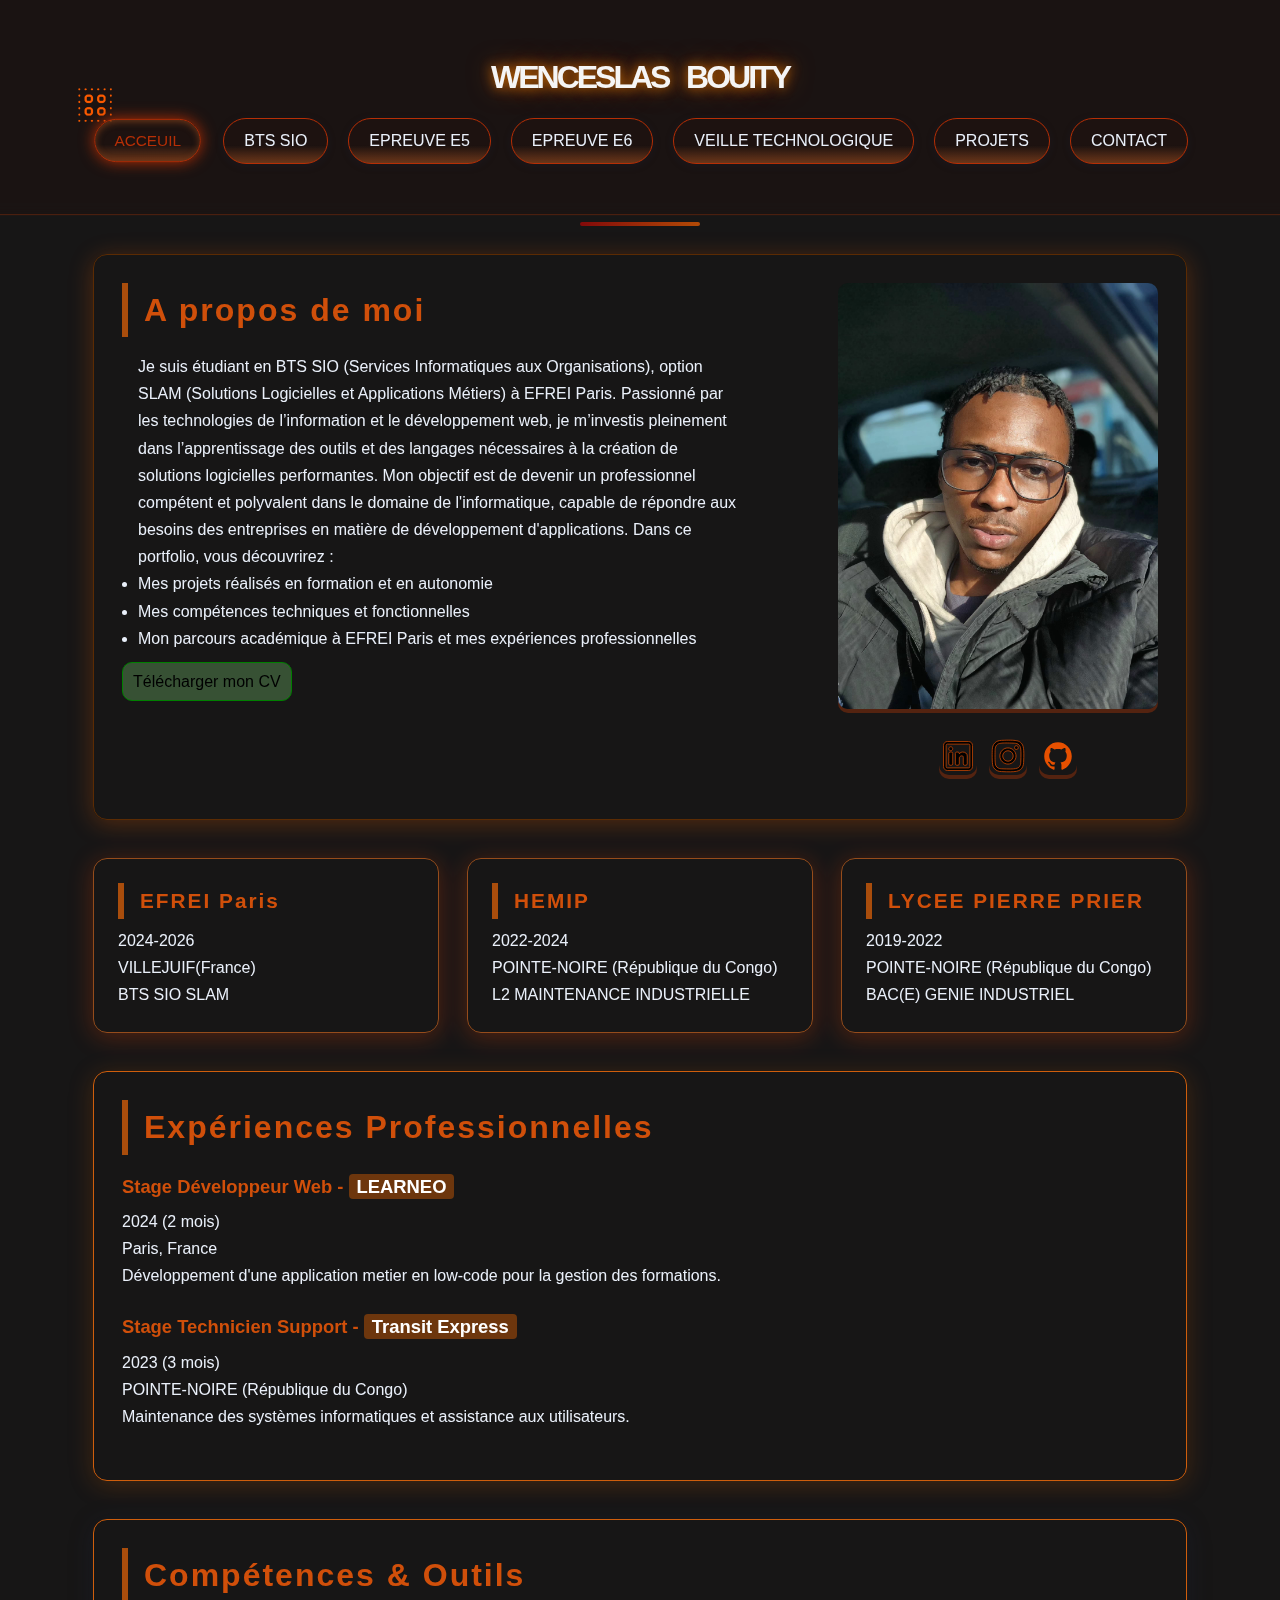
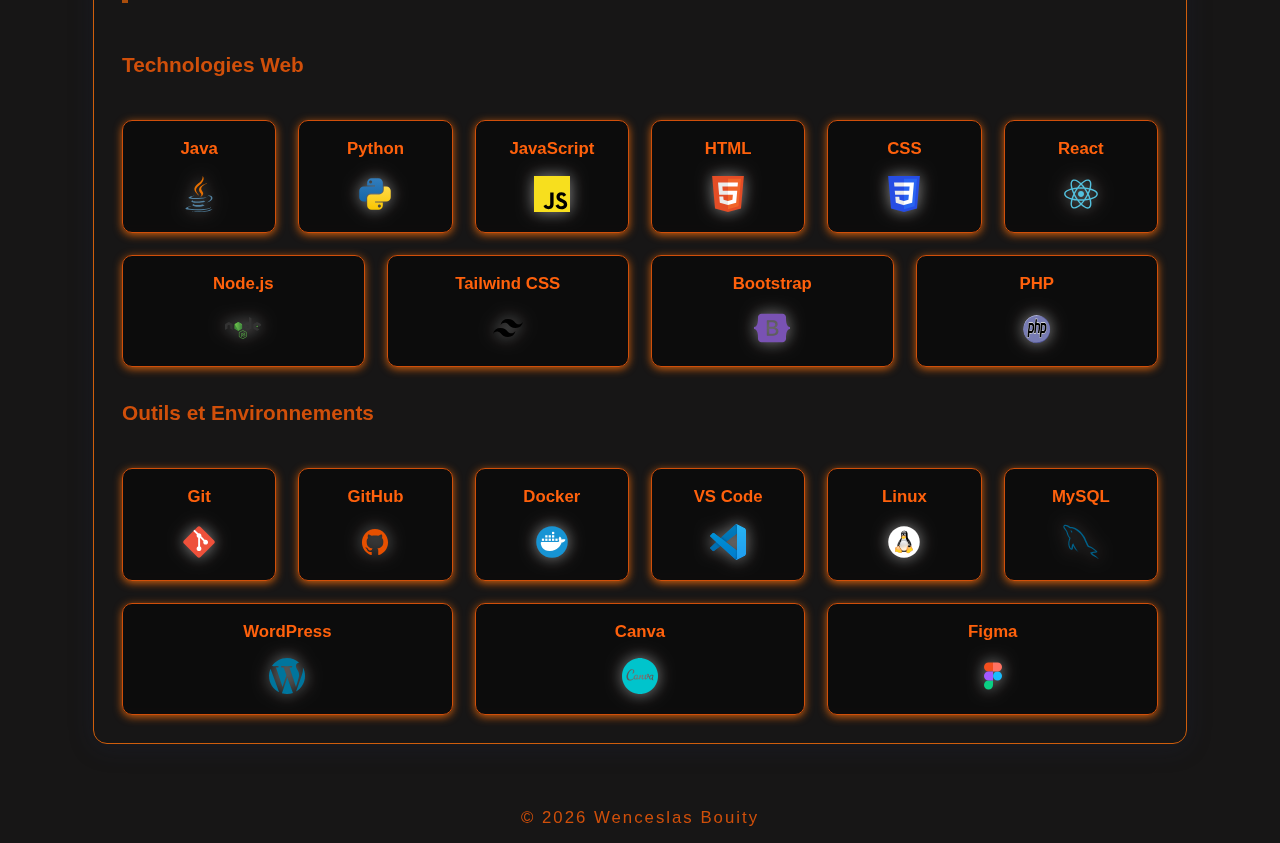
<file: index.html>
<!DOCTYPE html>
<html lang="en">

<head>
    <meta charset="UTF-8">
    <meta name="viewport" content="width=device-width, initial-scale=1.0">
    <title>ACCEUIL</title>
    <link rel="stylesheet" href="/CSS/styles.css">
    <script src="/JS/stars.js" defer></script>
    <!-- Balises SEO optimisées -->
    <meta name="description"
        content="Portfolio de Wenceslas Bouity, étudiant en BTS SIO SLAM à EFREI Paris : projets, compétences, parcours académique et expériences professionnelles en informatique et développement web.">
    <meta name="keywords"
        content="Wenceslas Bouity, Portfolio, BTS SIO, SLAM, EFREI Paris, Développement Web, Informatique, Projets, Compétences, Expériences Professionnelles, Programmation, Paris, Pointe-Noire">
    <meta name="author" content="Wenceslas Bouity">
    <link rel="canonical" href="https://votre-domaine.com/Pages/acceuil.html">
    <meta property="og:title" content="Portfolio Wenceslas Bouity - BTS SIO SLAM EFREI Paris">
    <meta property="og:description"
        content="Découvrez le parcours, les compétences et les projets de Wenceslas Bouity, étudiant en BTS SIO SLAM à EFREI Paris.">
    <meta property="og:type" content="website">
    <meta property="og:url" content="https://votre-domaine.com/Pages/acceuil.html">
    <meta property="og:image"
        content="https://votre-domaine.com/img/WhatsApp%20Image%202025-05-04%20à%2021.10.51_fc2bd08e.jpg">
    <meta name="robots" content="index, follow">
    <link rel="icon" href="/img/select-many (1).png" type="image/x-icon">
    <style>
        @media (max-width: 768px) {
            .navbar {
                display: none;
                flex-direction: column;
                position: absolute;
                top: 70px;
                right: 20px;
                background-color: #333;
                padding: 10px;
                width: 200px;
                border-radius: 8px;
                opacity: 0;
                transform: translateY(-10px);
                transition: all 0.3s ease;
                z-index: 1000;
            }

            .navbar.visible {
                display: flex;
                opacity: 1;
                transform: translateY(0);
            }

            .hamburger {
                display: block;
                font-size: 28px;
                background: none;
                border: none;
                color: white;
                cursor: pointer;
                position: absolute;
                top: 40px;
                right: 20px;
                z-index: 1001;
            }
        }

        @media (min-width: 769px) {
            .hamburger {
                display: none;
            }

            .navbar {
                display: flex !important;
                position: static;
                opacity: 1 !important;
                transform: none !important;
            }
        }
    </style>
</head>

<body>
    <canvas id="stars-canvas" style="position:fixed;top:0;left:0;width:100vw;height:100vh;z-index:-1;"></canvas>
    <header class="header">
        <div style="position:absolute; display: flex; align-items: center; width: 100%;">
            <a href="index.html"><img src="/img/select-many (1).png" alt="Logo de mon site"
                    style="width: 50px; height: 50px; margin-right: 10px; padding: 0; margin-top: 30px; margin-left: 20px;"></a>
            <button class="hamburger" id="hamburger-btn">&#9776;</button>
        </div>
        <div>
            <h1 class="header-title">WENCESLAS &nbsp; BOUITY</h1>
        </div>

        <nav class="navbar" id="navbar">
            <a href="#" id="active">ACCEUIL</a>
            <a href="/Pages/bts_sio.html">BTS SIO</a>
            <a href="/Pages/epreuveE5.html">EPREUVE E5</a>
            <a href="/Pages/epreuveE6.html">EPREUVE E6</a>
            <a href="/Pages/veille_technologique.html">VEILLE TECHNOLOGIQUE</a>
            <a href="/Pages/Projets.html">PROJETS</a>
            <a href="/Pages/contact.html">CONTACT</a>
        </nav>
    </header>
    <div class="hero">
        <main>
            <div class="A_propos_de_moi">
                <div class="links_social_media">
                    <div class="A_propos_de_moi_img">
                        <img src="/img/WhatsApp Image 2025-05-04 à 21.10.51_fc2bd08e.jpg" alt="">
                    </div>
                    <div class="links_social_media_icons">
                        <a href="https://www.linkedin.com/in/wenceslas-jude-bouity-905430331/" target="_blank"><img
                                src="/svg/linkedin-svgrepo-com.svg" alt=""></a>
                        <a href="https://www.instagram.com/mr_wenss/" target="_blank"><img src="/svg/instagram-167-svgrepo-com (2).svg"
                                alt=""></a>
                        <a href="https://github.com/Wens10" target="_blank"><img src="/svg/github-142-svgrepo-com (1).svg"
                                alt=""></a>
                    </div>

                </div>
                <h2>A propos de moi</h2>
                <div class="A_propos_de_moi_content">

                    <div style="padding-left: 16px;">
                        <p>Je suis étudiant en BTS SIO (Services Informatiques aux Organisations), option
                            <span>SLAM</span>
                            (Solutions Logicielles et Applications Métiers) à EFREI Paris. Passionné par les
                            technologies de l’information et le développement web, je m’investis pleinement dans
                            l’apprentissage des outils et des langages nécessaires à la création de solutions
                            logicielles performantes.

                            Mon objectif est de devenir un professionnel compétent et polyvalent dans le domaine de
                            l'informatique, capable de répondre aux besoins des entreprises en matière de développement
                            d'applications.

                            Dans ce portfolio, vous découvrirez :
                        <ul>
                            <li>Mes projets réalisés en formation et en autonomie</li>
                            <li>Mes compétences techniques et fonctionnelles</li>
                            <li>Mon parcours académique à EFREI Paris et mes expériences professionnelles</li>
                        </ul>
                        </p>
                    </div>

                </div>

                <a href="/CV PDF/CV_Wenceslas_BOUITY_Dev_full_stack.pdf"
                    style="display: inline-block; margin-top: 10px; text-decoration: none; border: 1px solid green; padding: 5px 10px; border-radius: 5px; border-radius: 10px; background-color: rgba(70, 109, 67, 0.686);"
                    download>Télécharger mon CV</a>
            </div>
            <div class="Mon_parcours">
                <div>
                    <h2>EFREI Paris</h2>
                    <p>2024-2026</p>
                    <p>VILLEJUIF(France)</p>
                    <P>BTS SIO SLAM</P>
                </div>
                <div>
                    <h2>HEMIP</h2>
                    <p>2022-2024</p>
                    <p>POINTE-NOIRE (République du Congo)</p>
                    <P>L2 MAINTENANCE INDUSTRIELLE</P>
                </div>
                <div>
                    <h2>LYCEE PIERRE PRIER</h2>
                    <p>2019-2022</p>
                    <p>POINTE-NOIRE (République du Congo)</p>
                    <P>BAC(E) GENIE INDUSTRIEL</P>
                </div>

            </div>
            <div class="Experiences_Professionnelles">
                <h2>Expériences Professionnelles</h2>
                <div>
                    <h3>Stage Développeur Web - <span>LEARNEO</span></h3>
                    <p>2024 (2 mois)</p>
                    <p>Paris, France</p>
                    <p>Développement d'une application metier en low-code pour la gestion des formations.</p>
                </div>
                <div>
                    <h3>Stage Technicien Support - <span>Transit Express</span></h3>
                    <p>2023 (3 mois)</p>
                    <p>POINTE-NOIRE (République du Congo)</p>
                    <p>Maintenance des systèmes informatiques et assistance aux utilisateurs.</p>
                </div>
            </div>
            <div class="Competences">
                <h2>Compétences & Outils</h2>

                <h3>Technologies Web</h3>
                <div id="definitionBox" style="margin-top: 20px; padding: 10px; border: 1px solid #ccc; display: none;">
                </div>
                <div>

                    <div class="skill"
                        data-definition="java est un langage de programmation orienté objet, utilisé pour développer des applications web, mobiles et d'entreprise.">
                        <h4>Java</h4><img src="/svg/java-svgrepo-com.svg" alt="">
                    </div>
                    <div class="skill"
                        data-definition="python est un langage de programmation interprété, utilisé pour le développement web, l'analyse de données et l'intelligence artificielle.">
                        <h4>Python</h4><img src="/svg/python-svgrepo-com.svg" alt="">
                    </div>
                    <div class="skill"
                        data-definition="javascript est un langage de programmation interprété, principalement utilisé pour créer des pages web interactives.">
                        <h4>JavaScript</h4><img src="/svg/javascript-icon.svg" alt="">
                    </div>
                    <div class="skill"
                        data-definition="html est le langage de balisage standard pour créer des pages web.">
                        <h4>HTML</h4><img src="/svg/html5.svg" alt="">
                    </div>
                    <div class="skill"
                        data-definition="css est un langage de style utilisé pour décrire la présentation des documents HTML.">
                        <h4>CSS</h4><img src="/svg/css.svg" alt="">
                    </div>
                    <div class="skill"
                        data-definition="react est une bibliothèque JavaScript pour construire des interfaces utilisateur.">
                        <h4>React</h4><img src="/svg/react-svgrepo-com.svg" alt="">
                    </div>
                    <div class="skill"
                        data-definition="node.js est un environnement d'exécution JavaScript côté serveur.">
                        <h4>Node.js</h4><img src="/svg/nodejs-1-logo-svgrepo-com.svg" alt="">
                    </div>
                    <div class="skill"
                        data-definition="tailwind css est un framework CSS utilitaire pour créer des designs modernes et réactifs.">
                        <h4>Tailwind CSS</h4><img src="/svg/tailwind-css-svgrepo-com.svg" alt="">
                    </div>
                    <div class="skill"
                        data-definition="bootstrap est un framework CSS populaire pour le développement d'interfaces web réactives.">
                        <h4>Bootstrap</h4><img src="/svg/bootstrap-5-1.svg" alt="">
                    </div>
                    <div class="skill"
                        data-definition="php est un langage de script côté serveur, principalement utilisé pour le développement web.">
                        <h4>PHP</h4><img src="/svg/php-ar21.svg" alt="">
                    </div>

                </div>
                <h3>Outils et Environnements</h3>
                <div id="definitionBo" style="margin-top: 20px; padding: 10px; border: 1px solid #ccc; display: none;">
                </div>
                <div>


                    <div class="skills"
                        data-definition="git est un système de contrôle de version distribué, utilisé pour suivre les modifications dans le code source.">
                        <h4>Git</h4><img src="/svg/git-svgrepo-com.svg" alt="">
                    </div>
                    <div class="skills"
                        data-definition="github est une plateforme de développement collaboratif qui utilise git pour le versionnage de code.">
                        <h4>GitHub</h4><img src="/svg/github-142-svgrepo-com (1).svg" alt="">
                    </div>
                    <div class="skills"
                        data-definition="docker est un outil permettant de créer, déployer et exécuter des applications dans des conteneurs.">
                        <h4>Docker</h4><img src="/svg/docker-svgrepo-com.svg" alt="">
                    </div>
                    <div class="skills"
                        data-definition="visual studio code est un éditeur de code source développé par microsoft, qui prend en charge le développement dans plusieurs langages de programmation.">
                        <h4>VS Code</h4><img src="/svg/Visual Studio Code (VS Code).svg" alt="">
                    </div>
                    <div class="skills"
                        data-definition="linux est un système d'exploitation open source basé sur le noyau linux.">
                        <h4>Linux</h4><img src="/svg/linux-svgrepo-com.svg" alt="">
                    </div>
                    <div class="skills"
                        data-definition="mysql est un système de gestion de base de données relationnelle open source.">
                        <h4>MySQL</h4><img src="/svg/MySQL.svg" alt="">
                    </div>
                    <div class="skills"
                        data-definition="wordpress est un système de gestion de contenu open source, utilisé pour créer des sites web et des blogs.">
                        <h4>WordPress</h4><img src="/svg/wordpress-color-svgrepo-com.svg" alt="">
                    </div>
                    <div class="skills"
                        data-definition="canva est un outil de conception graphique en ligne, utilisé pour créer des visuels pour le web et l'impression.">
                        <h4>Canva</h4><img src="/svg/Canva.svg" alt="">
                    </div>
                    <div class="skills"
                        data-definition="figma est un outil de conception d'interface utilisateur basé sur le cloud, utilisé pour la conception de maquettes et de prototypes.">
                        <h4>Figma</h4><img src="/svg/figma-svgrepo-com.svg" alt="">
                    </div>
                </div>
            </div>
        </main>
        <script>
            document.querySelectorAll('.skill').forEach(skill => {
                skill.addEventListener('click', () => {
                    const definition = skill.getAttribute('data-definition');
                    const definitionBox = document.getElementById('definitionBox');
                    definitionBox.textContent = definition;
                    definitionBox.style.display = 'block';
                });
            });
            document.querySelectorAll('.skills').forEach(skills => {
                skills.addEventListener('click', () => {
                    const definition = skills.getAttribute('data-definition');
                    const definitionBo = document.getElementById('definitionBo');
                    definitionBo.textContent = definition;
                    definitionBo.style.display = 'block';
                });
            });
        </script>
        <style>
            .skill,
            .skills {
                cursor: pointer;
                padding: 10px;
                transition: background-color 0.2s;
            }

            .skill:hover,
            .skills:hover {
                background-color: #3c3732dd;
            }

            #definitionBox {
                background-color: #ffe6034c;
                backdrop-filter: blur(5px);
                border-left: 4px solid #ff0000;
                font-style: italic;
            }

            #definitionBo {
                background-color: #71ff8b69;
                backdrop-filter: blur(5px);
                border-left: 4px solid #ff3700;
                font-style: italic;
            }
        </style>
        <script>
            const btn = document.getElementById('hamburger-btn');
            const nav = document.getElementById('navbar');
            let isOpen = false;

            btn.addEventListener('click', () => {
                if (isOpen) {
                    nav.classList.remove('visible');
                    setTimeout(() => {
                        nav.style.display = 'none';
                    }, 300);
                    btn.innerHTML = '&#9776;'; // ☰
                } else {
                    nav.style.display = 'flex';
                    setTimeout(() => {
                        nav.classList.add('visible');
                    }, 10); // laisser le temps au DOM de réafficher
                    btn.innerHTML = '&times;'; // ✖
                }
                isOpen = !isOpen;
            });

            document.querySelectorAll('.navbar a').forEach(link => {
                link.addEventListener('click', () => {
                    if (isOpen) {
                        nav.classList.remove('visible');
                        setTimeout(() => {
                            nav.style.display = 'none';
                        }, 300);
                        btn.innerHTML = '&#9776;';
                        isOpen = false;
                    }
                });
            });
        </script>




        <footer class="footer">
            <p>&copy; 2026 Wenceslas Bouity</p>
        </footer>
    </div>
</body>

</html>
</file>
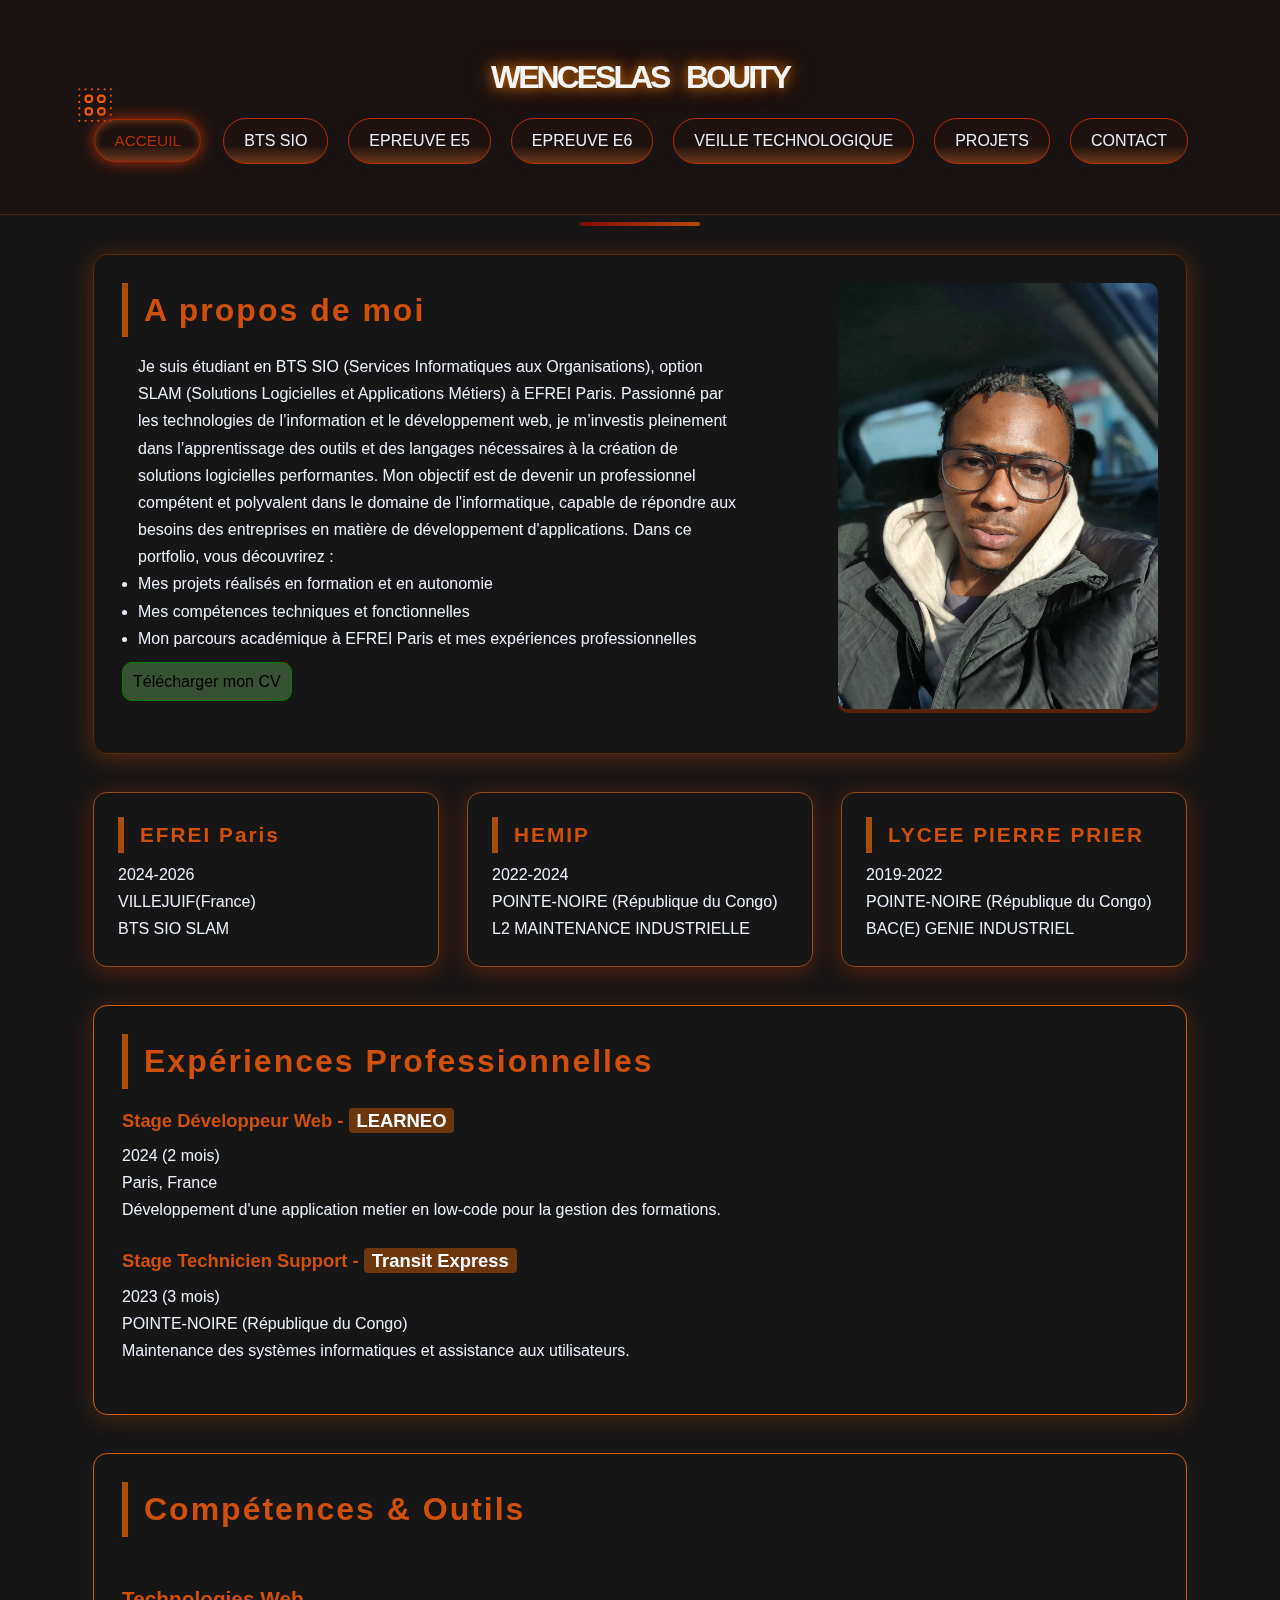
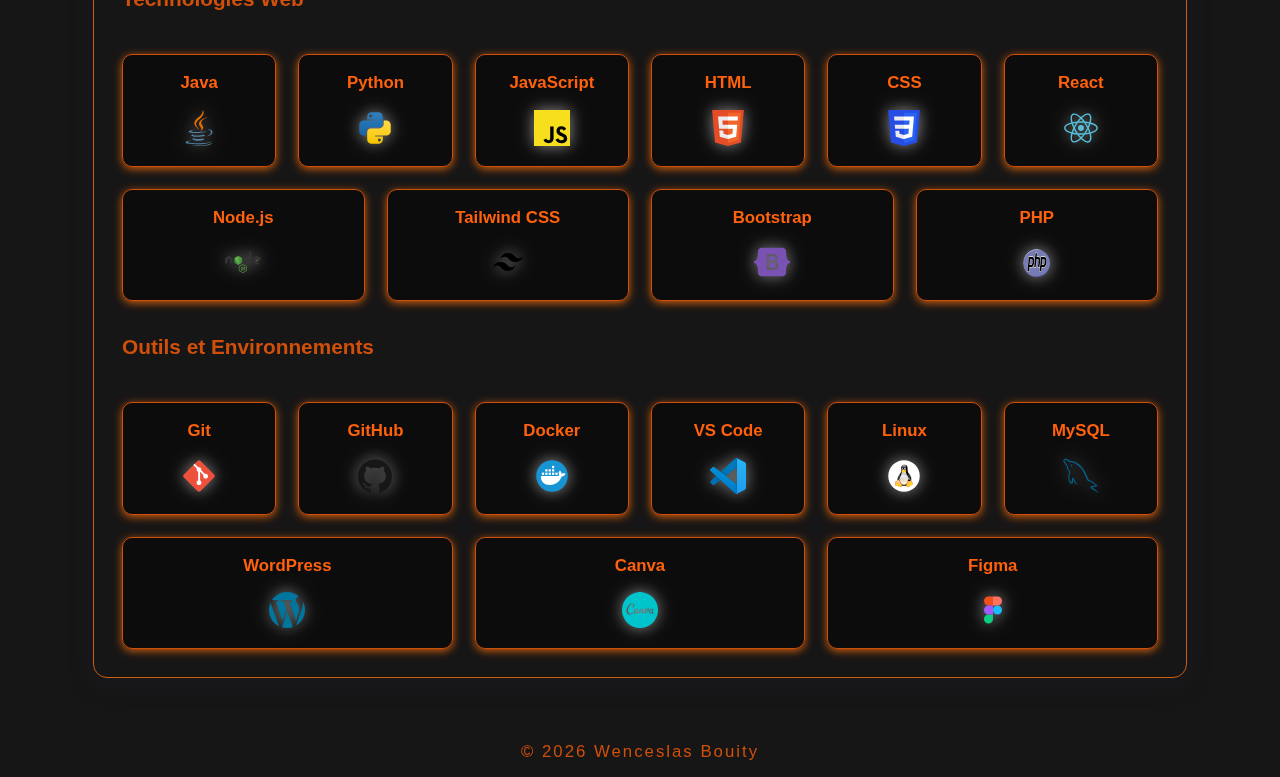
<file: Pages/index.html>
<!DOCTYPE html>
<html lang="en">

<head>
    <meta charset="UTF-8">
    <meta name="viewport" content="width=device-width, initial-scale=1.0">
    <title>ACCEUIL</title>
    <link rel="stylesheet" href="/CSS/styles.css">
    <script src="/JS/stars.js" defer></script>
    <!-- Balises SEO optimisées -->
    <meta name="description"
        content="Portfolio de Wenceslas Bouity, étudiant en BTS SIO SLAM à EFREI Paris : projets, compétences, parcours académique et expériences professionnelles en informatique et développement web.">
    <meta name="keywords"
        content="Wenceslas Bouity, Portfolio, BTS SIO, SLAM, EFREI Paris, Développement Web, Informatique, Projets, Compétences, Expériences Professionnelles, Programmation, Paris, Pointe-Noire">
    <meta name="author" content="Wenceslas Bouity">
    <link rel="canonical" href="https://votre-domaine.com/Pages/acceuil.html">
    <meta property="og:title" content="Portfolio Wenceslas Bouity - BTS SIO SLAM EFREI Paris">
    <meta property="og:description"
        content="Découvrez le parcours, les compétences et les projets de Wenceslas Bouity, étudiant en BTS SIO SLAM à EFREI Paris.">
    <meta property="og:type" content="website">
    <meta property="og:url" content="https://votre-domaine.com/Pages/acceuil.html">
    <meta property="og:image"
        content="https://votre-domaine.com/img/WhatsApp%20Image%202025-05-04%20à%2021.10.51_fc2bd08e.jpg">
    <meta name="robots" content="index, follow">
    <link rel="icon" href="/img/select-many (1).png" type="image/x-icon">
    <style>
        @media (max-width: 768px) {
            .navbar {
                display: none;
                flex-direction: column;
                position: absolute;
                top: 70px;
                right: 20px;
                background-color: #333;
                padding: 10px;
                width: 200px;
                border-radius: 8px;
                opacity: 0;
                transform: translateY(-10px);
                transition: all 0.3s ease;
                z-index: 1000;
            }

            .navbar.visible {
                display: flex;
                opacity: 1;
                transform: translateY(0);
            }

            .hamburger {
                display: block;
                font-size: 28px;
                background: none;
                border: none;
                color: white;
                cursor: pointer;
                position: absolute;
                top: 40px;
                right: 20px;
                z-index: 1001;
            }
        }

        @media (min-width: 769px) {
            .hamburger {
                display: none;
            }

            .navbar {
                display: flex !important;
                position: static;
                opacity: 1 !important;
                transform: none !important;
            }
        }
    </style>
</head>

<body>
    <canvas id="stars-canvas" style="position:fixed;top:0;left:0;width:100vw;height:100vh;z-index:-1;"></canvas>
    <header class="header">
       <div style="position:absolute; display: flex; align-items: center; width: 100%;">
           <a href="/Pages/acceuil.html"><img src="/img/select-many (1).png" alt="Logo de mon site"
            style="width: 50px; height: 50px; margin-right: 10px; padding: 0; margin-top: 30px; margin-left: 20px;"></a>
           <button class="hamburger" id="hamburger-btn" >&#9776;</button>
       </div>
        <div>
            <h1 class="header-title">WENCESLAS &nbsp; BOUITY</h1>
        </div>

        <nav class="navbar" id="navbar">
            <a href="#" id="active">ACCEUIL</a>
            <a href="/Pages/bts_sio.html">BTS SIO</a>
            <a href="#">EPREUVE E5</a>
            <a href="#">EPREUVE E6</a>
            <a href="/Pages/veille_technologique.html">VEILLE TECHNOLOGIQUE</a>
            <a href="#">PROJETS</a>
            <a href="/Pages/contact.html">CONTACT</a>
        </nav>
    </header>
    <div class="hero">
        <main>
            <div class="A_propos_de_moi">
                <div class="A_propos_de_moi_img">
                    <img src="/img/WhatsApp Image 2025-05-04 à 21.10.51_fc2bd08e.jpg" alt="">
                </div>
                <h2>A propos de moi</h2>
                <div class="A_propos_de_moi_content">

                    <div style="padding-left: 16px;">
                        <p>Je suis étudiant en BTS SIO (Services Informatiques aux Organisations), option
                            <span>SLAM</span>
                            (Solutions Logicielles et Applications Métiers) à EFREI Paris. Passionné par les
                            technologies de l’information et le développement web, je m’investis pleinement dans
                            l’apprentissage des outils et des langages nécessaires à la création de solutions
                            logicielles performantes.

                            Mon objectif est de devenir un professionnel compétent et polyvalent dans le domaine de
                            l'informatique, capable de répondre aux besoins des entreprises en matière de développement
                            d'applications.

                            Dans ce portfolio, vous découvrirez :
                        <ul>
                            <li>Mes projets réalisés en formation et en autonomie</li>
                            <li>Mes compétences techniques et fonctionnelles</li>
                            <li>Mon parcours académique à EFREI Paris et mes expériences professionnelles</li>
                        </ul>
                        </p>
                    </div>

                </div>

                <a href="/CV PDF/CV_2025-08-28_Wenceslas Jude_BOUITY.pdf" style="display: inline-block; margin-top: 10px; text-decoration: none; border: 1px solid green; padding: 5px 10px; border-radius: 5px; border-radius: 10px; background-color: rgba(70, 109, 67, 0.686);" download>Télécharger mon CV</a>
            </div>
            <div class="Mon_parcours">
                <div>
                    <h2>EFREI Paris</h2>
                    <p>2024-2026</p>
                    <p>VILLEJUIF(France)</p>
                    <P>BTS SIO SLAM</P>
                </div>
                <div>
                    <h2>HEMIP</h2>
                    <p>2022-2024</p>
                    <p>POINTE-NOIRE (République du Congo)</p>
                    <P>L2 MAINTENANCE INDUSTRIELLE</P>
                </div>
                <div>
                    <h2>LYCEE PIERRE PRIER</h2>
                    <p>2019-2022</p>
                    <p>POINTE-NOIRE (République du Congo)</p>
                    <P>BAC(E) GENIE INDUSTRIEL</P>
                </div>

            </div>
            <div class="Experiences_Professionnelles">
                <h2>Expériences Professionnelles</h2>
                <div>
                    <h3>Stage Développeur Web - <span>LEARNEO</span></h3>
                    <p>2024 (2 mois)</p>
                    <p>Paris, France</p>
                    <p>Développement d'une application metier en low-code pour la gestion des formations.</p>
                </div>
                <div>
                    <h3>Stage Technicien Support - <span>Transit Express</span></h3>
                    <p>2023 (3 mois)</p>
                    <p>POINTE-NOIRE (République du Congo)</p>
                    <p>Maintenance des systèmes informatiques et assistance aux utilisateurs.</p>
                </div>
            </div>
            <div class="Competences">
                <h2>Compétences & Outils</h2>

                <h3>Technologies Web</h3>
                <div id="definitionBox" style="margin-top: 20px; padding: 10px; border: 1px solid #ccc; display: none;">
                </div>
                <div>

                    <div class="skill"
                        data-definition="java est un langage de programmation orienté objet, utilisé pour développer des applications web, mobiles et d'entreprise.">
                        <h4>Java</h4><img src="/svg/java-svgrepo-com.svg" alt="">
                    </div>
                    <div class="skill"
                        data-definition="python est un langage de programmation interprété, utilisé pour le développement web, l'analyse de données et l'intelligence artificielle.">
                        <h4>Python</h4><img src="/svg/python-svgrepo-com.svg" alt="">
                    </div>
                    <div class="skill"
                        data-definition="javascript est un langage de programmation interprété, principalement utilisé pour créer des pages web interactives.">
                        <h4>JavaScript</h4><img src="/svg/javascript-icon.svg" alt="">
                    </div>
                    <div class="skill"
                        data-definition="html est le langage de balisage standard pour créer des pages web.">
                        <h4>HTML</h4><img src="/svg/html5.svg" alt="">
                    </div>
                    <div class="skill"
                        data-definition="css est un langage de style utilisé pour décrire la présentation des documents HTML.">
                        <h4>CSS</h4><img src="/svg/css.svg" alt="">
                    </div>
                    <div class="skill"
                        data-definition="react est une bibliothèque JavaScript pour construire des interfaces utilisateur.">
                        <h4>React</h4><img src="/svg/react-svgrepo-com.svg" alt="">
                    </div>
                    <div class="skill"
                        data-definition="node.js est un environnement d'exécution JavaScript côté serveur.">
                        <h4>Node.js</h4><img src="/svg/nodejs-1-logo-svgrepo-com.svg" alt="">
                    </div>
                    <div class="skill"
                        data-definition="tailwind css est un framework CSS utilitaire pour créer des designs modernes et réactifs.">
                        <h4>Tailwind CSS</h4><img src="/svg/tailwind-css-svgrepo-com.svg" alt="">
                    </div>
                    <div class="skill"
                        data-definition="bootstrap est un framework CSS populaire pour le développement d'interfaces web réactives.">
                        <h4>Bootstrap</h4><img src="/svg/bootstrap-5-1.svg" alt="">
                    </div>
                    <div class="skill"
                        data-definition="php est un langage de script côté serveur, principalement utilisé pour le développement web.">
                        <h4>PHP</h4><img src="/svg/php-ar21.svg" alt="">
                    </div>

                </div>
                <h3>Outils et Environnements</h3>
                <div id="definitionBo" style="margin-top: 20px; padding: 10px; border: 1px solid #ccc; display: none;">
                </div>
                <div>


                    <div class="skills"
                        data-definition="git est un système de contrôle de version distribué, utilisé pour suivre les modifications dans le code source.">
                        <h4>Git</h4><img src="/svg/git-svgrepo-com.svg" alt="">
                    </div>
                    <div class="skills"
                        data-definition="github est une plateforme de développement collaboratif qui utilise git pour le versionnage de code.">
                        <h4>GitHub</h4><img src="/svg/GitHub.svg" alt="">
                    </div>
                    <div class="skills"
                        data-definition="docker est un outil permettant de créer, déployer et exécuter des applications dans des conteneurs.">
                        <h4>Docker</h4><img src="/svg/docker-svgrepo-com.svg" alt="">
                    </div>
                    <div class="skills"
                        data-definition="visual studio code est un éditeur de code source développé par microsoft, qui prend en charge le développement dans plusieurs langages de programmation.">
                        <h4>VS Code</h4><img src="/svg/Visual Studio Code (VS Code).svg" alt="">
                    </div>
                    <div class="skills"
                        data-definition="linux est un système d'exploitation open source basé sur le noyau linux.">
                        <h4>Linux</h4><img src="/svg/linux-svgrepo-com.svg" alt="">
                    </div>
                    <div class="skills"
                        data-definition="mysql est un système de gestion de base de données relationnelle open source.">
                        <h4>MySQL</h4><img src="/svg/MySQL.svg" alt="">
                    </div>
                    <div class="skills"
                        data-definition="wordpress est un système de gestion de contenu open source, utilisé pour créer des sites web et des blogs.">
                        <h4>WordPress</h4><img src="/svg/wordpress-color-svgrepo-com.svg" alt="">
                    </div>
                    <div class="skills"
                        data-definition="canva est un outil de conception graphique en ligne, utilisé pour créer des visuels pour le web et l'impression.">
                        <h4>Canva</h4><img src="/svg/Canva.svg" alt="">
                    </div>
                    <div class="skills"
                        data-definition="figma est un outil de conception d'interface utilisateur basé sur le cloud, utilisé pour la conception de maquettes et de prototypes.">
                        <h4>Figma</h4><img src="/svg/figma-svgrepo-com.svg" alt="">
                    </div>
                </div>
            </div>
        </main>
        <script>
            document.querySelectorAll('.skill').forEach(skill => {
                skill.addEventListener('click', () => {
                    const definition = skill.getAttribute('data-definition');
                    const definitionBox = document.getElementById('definitionBox');
                    definitionBox.textContent = definition;
                    definitionBox.style.display = 'block';
                });
            });
            document.querySelectorAll('.skills').forEach(skills => {
                skills.addEventListener('click', () => {
                    const definition = skills.getAttribute('data-definition');
                    const definitionBo = document.getElementById('definitionBo');
                    definitionBo.textContent = definition;
                    definitionBo.style.display = 'block';
                });
            });
        </script>
        <style>
            .skill,
            .skills {
                cursor: pointer;
                padding: 10px;
                transition: background-color 0.2s;
            }

            .skill:hover,
            .skills:hover {
                background-color: #3c3732dd;
            }

            #definitionBox {
                background-color: #ffe6034c;
                backdrop-filter: blur(5px);
                border-left: 4px solid #ff0000;
                font-style: italic;
            }

            #definitionBo {
                background-color: #71ff8b69;
                backdrop-filter: blur(5px);
                border-left: 4px solid #ff3700;
                font-style: italic;
            }
        </style>
        <script>
            const btn = document.getElementById('hamburger-btn');
            const nav = document.getElementById('navbar');
            let isOpen = false;

            btn.addEventListener('click', () => {
                if (isOpen) {
                    nav.classList.remove('visible');
                    setTimeout(() => {
                        nav.style.display = 'none';
                    }, 300);
                    btn.innerHTML = '&#9776;'; // ☰
                } else {
                    nav.style.display = 'flex';
                    setTimeout(() => {
                        nav.classList.add('visible');
                    }, 10); // laisser le temps au DOM de réafficher
                    btn.innerHTML = '&times;'; // ✖
                }
                isOpen = !isOpen;
            });

            document.querySelectorAll('.navbar a').forEach(link => {
                link.addEventListener('click', () => {
                    if (isOpen) {
                        nav.classList.remove('visible');
                        setTimeout(() => {
                            nav.style.display = 'none';
                        }, 300);
                        btn.innerHTML = '&#9776;';
                        isOpen = false;
                    }
                });
            });
        </script>




        <footer class="footer">
            <p>&copy; 2026 Wenceslas Bouity</p>
        </footer>
    </div>
</body>

</html>
</file>
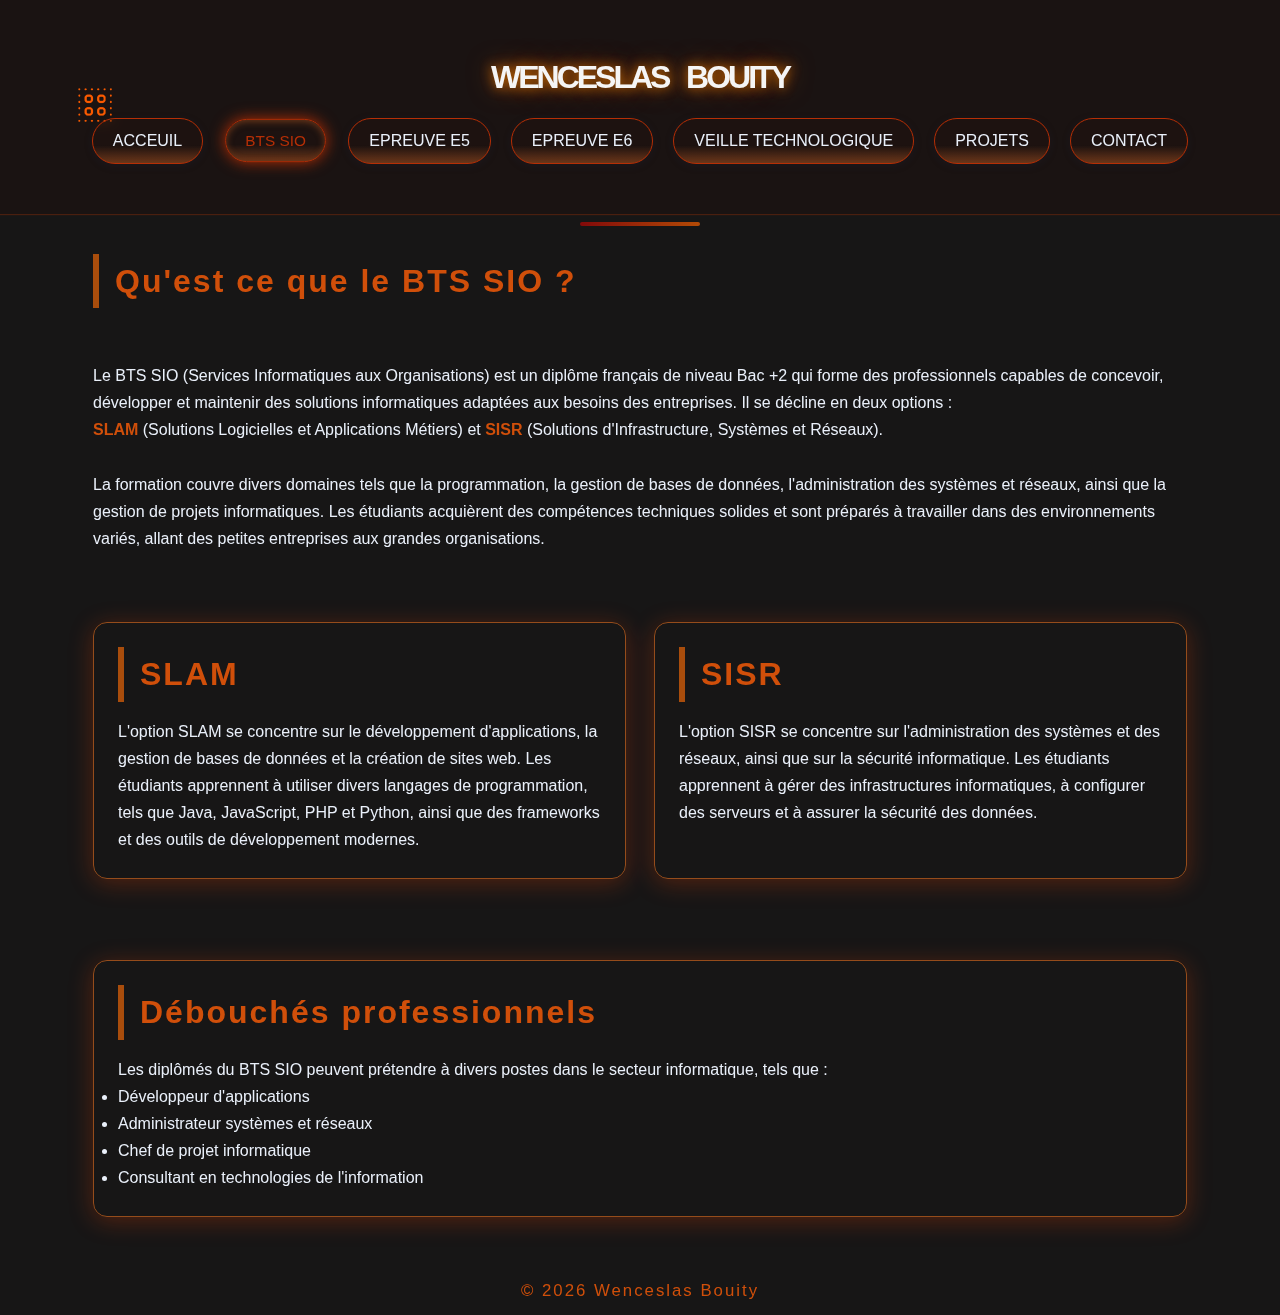
<file: Pages/bts_sio.html>
<!DOCTYPE html>
<html lang="en">

<head>
    <meta charset="UTF-8">
    <meta name="viewport" content="width=device-width, initial-scale=1.0">
    <title>BTS SIO</title>
    <link rel="stylesheet" href="/CSS/styles.css">
    <link rel="stylesheet" href="/CSS/style_bts.css">
    <script src="/JS/stars.js" defer></script>
    <style>
        @media (max-width: 768px) {
            .navbar {
                display: none;
                flex-direction: column;
                position: absolute;
                top: 70px;
                right: 20px;
                background-color: #333;
                padding: 10px;
                width: 200px;
                border-radius: 8px;
                opacity: 0;
                transform: translateY(-10px);
                transition: all 0.3s ease;
                z-index: 1000;
            }

            .navbar.visible {
                display: flex;
                opacity: 1;
                transform: translateY(0);
            }

            .hamburger {
                display: block;
                font-size: 28px;
                background: none;
                border: none;
                color: white;
                cursor: pointer;
                position: absolute;
                top: 40px;
                right: 20px;
                z-index: 1001;
            }
        }

        @media (min-width: 769px) {
            .hamburger {
                display: none;
            }

            .navbar {
                display: flex !important;
                position: static;
                opacity: 1 !important;
                transform: none !important;
            }
        }
    </style>
</head>

<body>
    <canvas id="stars-canvas" style="position:fixed;top:0;left:0;width:100vw;height:100vh;z-index:-1;"></canvas>

    <header class="header">
        <div style="position:absolute; display: flex; align-items: center; justify-content: space-between;">
            <a href="/Pages/index.html"><img src="/img/select-many (1).png" alt="Logo de mon site"
                style="width: 50px; height: 50px; margin-right: 10px; padding: 0; margin-top: 30px; margin-left: 20px;"></a>
            <button class="hamburger" id="hamburger-btn">&#9776;</button>
        </div>
        <div>
            <h1 class="header-title">WENCESLAS &nbsp; BOUITY</h1>
        </div>
        <nav class="navbar" id="navbar">
            <a href="/Pages/index.html">ACCEUIL</a>
            <a href="#" id="active">BTS SIO</a>
            <a href="#">EPREUVE E5</a>
            <a href="#">EPREUVE E6</a>
            <a href="/Pages/veille_technologique.html">VEILLE TECHNOLOGIQUE</a>
            <a href="#">PROJETS</a>
            <a href="/Pages/contact.html">CONTACT</a>
        </nav>
    </header>
    <div class="hero">
        <main>
            <div>
                <h2>Qu'est ce que le BTS SIO ?</h2>
            </div>
            <div class="about-content">
                <p>
                    Le BTS SIO (Services Informatiques aux Organisations) est un diplôme français de niveau Bac
                    +2
                    qui forme des professionnels capables de concevoir, développer et maintenir des solutions
                    informatiques adaptées aux besoins des entreprises. Il se décline en deux options :
                    <br>
                    <span class="about-span">SLAM</span> (Solutions Logicielles et Applications Métiers) et
                    <span class="about-span">SISR</span> (Solutions d'Infrastructure, Systèmes et Réseaux).
                    <br><br>
                </p>
                <p>
                    La formation couvre divers domaines tels que la programmation, la gestion de bases de
                    données,
                    l'administration des systèmes et réseaux, ainsi que la gestion de projets informatiques.
                    Les étudiants acquièrent des compétences techniques solides et sont préparés à
                    travailler dans des environnements variés, allant des petites entreprises aux grandes
                    organisations.
                </p>
                <div class="option">
                    <div class="para_1">
                        <h2>SLAM</h2>
                        <p>
                            L'option SLAM se concentre sur le développement d'applications, la gestion de bases
                            de
                            données et
                            la création de sites web. Les étudiants apprennent à utiliser divers langages de
                            programmation, tels
                            que Java, JavaScript, PHP et Python, ainsi que des frameworks et des outils de
                            développement
                            modernes.
                        </p>
                    </div>
                    <div class="para_1">
                        <h2>SISR</h2>
                        <p>
                            L'option SISR se concentre sur l'administration des systèmes et des réseaux, ainsi
                            que
                            sur
                            la
                            sécurité informatique. Les étudiants apprennent à gérer des infrastructures
                            informatiques,
                            à configurer des serveurs et à assurer la sécurité des données.
                        </p>
                    </div>
                </div>
                <br><br><br>
                <div class="para_1">
                    <h2>Débouchés professionnels</h2>
                    <p>
                        Les diplômés du BTS SIO peuvent prétendre à divers postes dans le secteur informatique, tels que
                        :
                    </p>
                    <ul>
                        <li>Développeur d'applications</li>
                        <li>Administrateur systèmes et réseaux</li>
                        <li>Chef de projet informatique</li>
                        <li>Consultant en technologies de l'information</li>
                    </ul>
                </div>
            </div>
        </main>
        <script>
            const btn = document.getElementById('hamburger-btn');
            const nav = document.getElementById('navbar');
            let isOpen = false;

            btn.addEventListener('click', () => {
                if (isOpen) {
                    nav.classList.remove('visible');
                    setTimeout(() => {
                        nav.style.display = 'none';
                    }, 300);
                    btn.innerHTML = '&#9776;'; // ☰
                } else {
                    nav.style.display = 'flex';
                    setTimeout(() => {
                        nav.classList.add('visible');
                    }, 10); // laisser le temps au DOM de réafficher
                    btn.innerHTML = '&times;'; // ✖
                }
                isOpen = !isOpen;
            });

            document.querySelectorAll('.navbar a').forEach(link => {
                link.addEventListener('click', () => {
                    if (isOpen) {
                        nav.classList.remove('visible');
                        setTimeout(() => {
                            nav.style.display = 'none';
                        }, 300);
                        btn.innerHTML = '&#9776;';
                        isOpen = false;
                    }
                });
            });
        </script>
        <footer class="footer">
            <p>&copy; 2026 Wenceslas Bouity</p>
        </footer>
    </div>
</body>

</html>
</file>
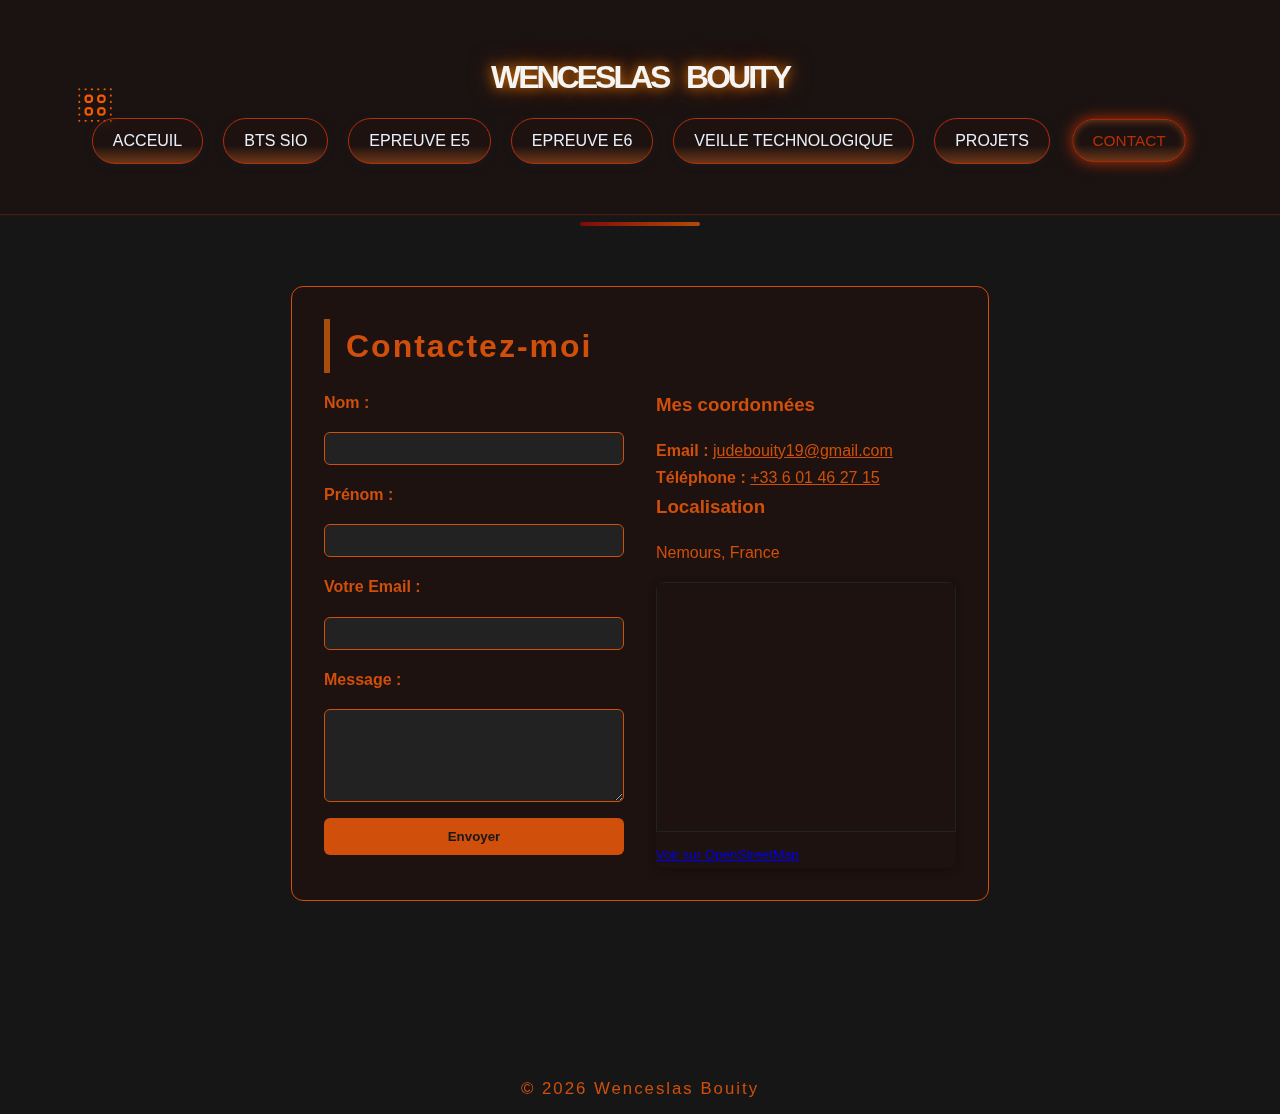
<file: Pages/contact.html>
<!DOCTYPE html>
<html lang="en">

<head>
    <meta charset="UTF-8">
    <meta name="viewport" content="width=device-width, initial-scale=1.0">
    <title>CONTACT</title>
    <link rel="stylesheet" href="/CSS/styles.css">
    <link rel="icon" href="/img/select-many (1).png" type="image/x-icon">
    <script src="/JS/stars.js" defer></script>
    <style>
        @media (max-width: 768px) {
            .navbar {
                display: none;
                flex-direction: column;
                position: absolute;
                top: 70px;
                right: 20px;
                background-color: #333;
                padding: 10px;
                width: 200px;
                border-radius: 8px;
                opacity: 0;
                transform: translateY(-10px);
                transition: all 0.3s ease;
                z-index: 1000;
            }

            .navbar.visible {
                display: flex;
                opacity: 1;
                transform: translateY(0);
            }


            .hamburger {
                display: block;
                font-size: 28px;
                background: none;
                border: none;
                color: white;
                cursor: pointer;
                position: absolute;
                top: 40px;
                right: 20px;
                z-index: 1001;
            }
        }

        @media (min-width: 769px) {
            .hamburger {
                display: none;
            }

            .navbar {
                display: flex !important;
                position: static;
                opacity: 1 !important;
                transform: none !important;
            }
        }
    </style>
</head>

<body>
    <canvas id="stars-canvas" style="position:fixed;top:0;left:0;width:100vw;height:100vh;z-index:-1;"></canvas>

    <header class="header">
        <div style="position:absolute; display: flex; align-items: center;">
            <a href="/index.html"><img src="/img/select-many (1).png" alt="Logo de mon site"
                style="width: 50px; height: 50px; margin-right: 10px; padding: 0; margin-top: 30px; margin-left: 20px;"></a>
            <button class="hamburger" id="hamburger-btn">&#9776;</button>
        </div>
        <div>
            <h1 class="header-title">WENCESLAS &nbsp; BOUITY</h1>
        </div>
        <nav class="navbar" id="navbar">
            <a href="/index.html">ACCEUIL</a>
            <a href="/Pages/bts_sio.html">BTS SIO</a>
            <a href="/Pages/epreuveE5.html">EPREUVE E5</a>
            <a href="/Pages/epreuveE6.html">EPREUVE E6</a>
            <a href="/Pages/veille_technologique.html">VEILLE TECHNOLOGIQUE</a>
            <a href="/Pages/Projets.html">PROJETS</a>
            <a href="/Pages/contact.html" id="active">CONTACT</a>
        </nav>
    </header>
    <div class="hero">
        <main>
            <section class="contact-section">
                <h2>Contactez-moi</h2>
                <div class="contact-flex">
                    <form class="contact-form" action="https://formspree.io/f/xldpnaqa" method="POST">
                        <label for="name">Nom :</label>
                        <input type="text" id="name" name="name" required>

                        <label for="surname">Prénom :</label>
                        <input type="text" id="surname" name="surname" required>

                        <label for="email">Votre Email :</label>
                        <input type="email" id="email" name="email" required>

                        <label for="message">Message :</label>
                        <textarea id="message" name="message" rows="5" required></textarea>

                        <button type="submit">Envoyer</button>
                    </form>
                    <div class="contact-info-map">
                        <div class="contact-info">
                            <h3>Mes coordonnées</h3>
                            <p><strong>Email :</strong> <a
                                    href="mailto:judebouity19@gmail.com">judebouity19@gmail.com</a></p>
                            <p><strong>Téléphone :</strong> <a href="tel:+33601462715">+33 6 01 46 27 15</a></p>
                            <h3>Localisation</h3>
                            <p>Nemours, France</p>
                        </div>
                        <div class="map-container">
                            <iframe
                                src="https://www.openstreetmap.org/export/embed.html?bbox=2.679%2C48.257%2C2.717%2C48.285&amp;layer=mapnik&amp;marker=48.275%2C2.698"
                                style="border:1px solid #222; width:100%; height:250px;" allowfullscreen=""
                                loading="lazy"></iframe>
                            <small><a
                                    href="https://www.openstreetmap.org/?mlat=48.275&amp;mlon=2.698#map=14/48.2750/2.6980"
                                    target="_blank" rel="noopener">Voir sur OpenStreetMap</a></small>
                        </div>
                    </div>
                </div>
            </section>
            <style>
                .contact-section {
                    background: rgba(37, 13, 8, 0.45);
                    backdrop-filter: blur(3px);
                    -webkit-backdrop-filter: blur(3px);
                    color: #d04f0a;
                    padding: 2rem;
                    border: 1px solid #d04f0a;
                    border-radius: 12px;
                    max-width: 900px;
                    margin: 2rem auto;

                }

                .contact-section h2,
                .contact-section h3 {
                    color: #d04f0a;
                    margin-bottom: 1rem;
                }

                .contact-flex {
                    display: flex;
                    gap: 2rem;
                    justify-content: space-between;
                    align-items: flex-start;
                    flex-wrap: wrap;
                }

                .contact-form {
                    flex: 1 1 300px;
                    display: flex;
                    flex-direction: column;
                    gap: 1rem;
                    margin-bottom: 0;
                    min-width: 250px;
                    max-width: 350px;
                }

                .contact-form label {
                    font-weight: bold;
                }

                .contact-form input,
                .contact-form textarea {
                    padding: 0.5rem;
                    border: 1px solid #d04f0a;
                    border-radius: 6px;
                    background: #222;
                    color: #fff;
                }

                .contact-form button {
                    background: #d04f0a;
                    color: #181818;
                    border: none;
                    padding: 0.7rem 1.5rem;
                    border-radius: 6px;
                    font-weight: bold;
                    cursor: pointer;
                    transition: background 0.2s;
                }

                .contact-form button:hover {
                    background: #f06921;
                }

                .contact-info-map {
                    flex: 1 1 300px;
                    min-width: 250px;
                    max-width: 350px;
                    display: flex;
                    flex-direction: column;
                    gap: 0.5rem;
                }

                .contact-info {
                    margin-bottom: 0.5rem;
                }

                .contact-info a {
                    color: #d04f0a;
                    text-decoration: underline;
                }

                .map-container {
                    border-radius: 8px;
                    overflow: hidden;
                    box-shadow: 0 2px 8px rgba(0, 0, 0, 0.3);
                }

                @media (max-width: 900px) {
                    .contact-flex {
                        flex-direction: column;
                        gap: 1.5rem;
                    }

                    .contact-form,
                    .contact-info-map {
                        max-width: 100%;
                    }

                    .map-container iframe {
                        height: 180px;
                    }
                }
            </style>
        </main>
        <script>
            const btn = document.getElementById('hamburger-btn');
            const nav = document.getElementById('navbar');
            let isOpen = false;

            btn.addEventListener('click', () => {
                if (isOpen) {
                    nav.classList.remove('visible');
                    setTimeout(() => {
                        nav.style.display = 'none';
                    }, 300);
                    btn.innerHTML = '&#9776;'; // ☰
                } else {
                    nav.style.display = 'flex';
                    setTimeout(() => {
                        nav.classList.add('visible');
                    }, 10); // laisser le temps au DOM de réafficher
                    btn.innerHTML = '&times;'; // ✖
                }
                isOpen = !isOpen;
            });

            document.querySelectorAll('.navbar a').forEach(link => {
                link.addEventListener('click', () => {
                    if (isOpen) {
                        nav.classList.remove('visible');
                        setTimeout(() => {
                            nav.style.display = 'none';
                        }, 300);
                        btn.innerHTML = '&#9776;';
                        isOpen = false;
                    }
                });
            });
        </script>
        <footer class="footer">
            <p>&copy; 2026 Wenceslas Bouity</p>
        </footer>
    </div>
</body>

</html>
</file>
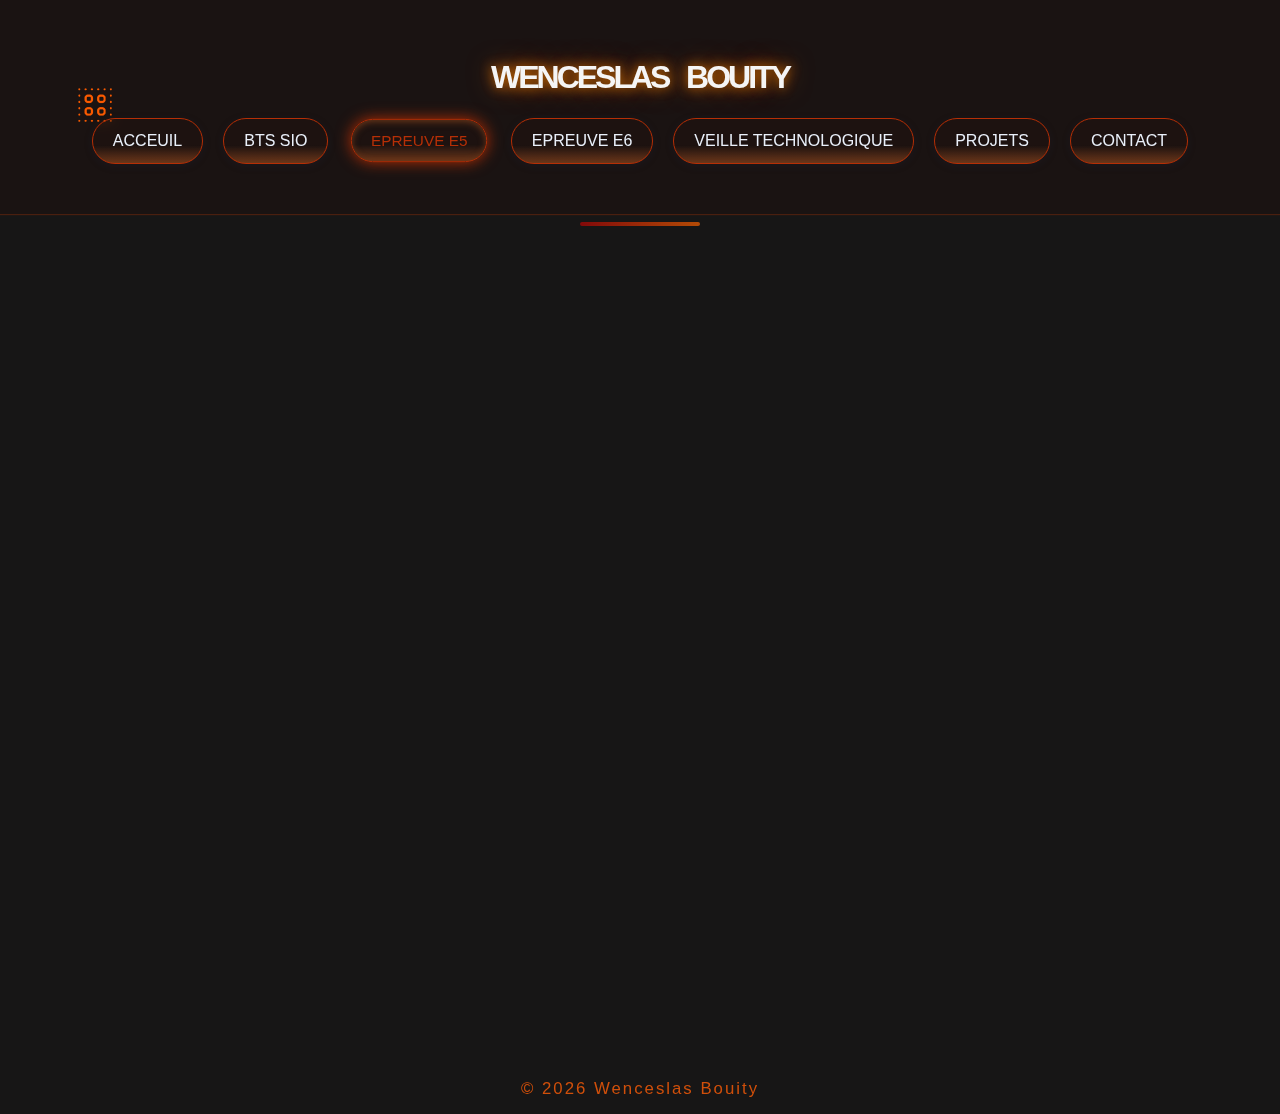
<file: Pages/epreuveE5.html>
<!DOCTYPE html>
<html lang="en">

<head>
    <meta charset="UTF-8">
    <meta name="viewport" content="width=device-width, initial-scale=1.0">
    <title>EPREUVE E5</title>
    <link rel="stylesheet" href="/CSS/styles.css">
    <script src="/JS/stars.js" defer></script>
    <link rel="icon" href="/img/select-many (1).png" type="image/x-icon">
    <style>
        @media (max-width: 768px) {
            .navbar {
                display: none;
                flex-direction: column;
                position: absolute;
                top: 70px;
                right: 20px;
                background-color: #333;
                padding: 10px;
                width: 200px;
                border-radius: 8px;
                opacity: 0;
                transform: translateY(-10px);
                transition: all 0.3s ease;
                z-index: 1000;
            }

            .navbar.visible {
                display: flex;
                opacity: 1;
                transform: translateY(0);
            }

            .hamburger {
                display: block;
                font-size: 28px;
                background: none;
                border: none;
                color: white;
                cursor: pointer;
                position: absolute;
                top: 40px;
                right: 20px;
                z-index: 1001;
            }
        }

        @media (min-width: 769px) {
            .hamburger {
                display: none;
            }

            .navbar {
                display: flex !important;
                position: static;
                opacity: 1 !important;
                transform: none !important;
            }
        }
    </style>
</head>

<body>
    <canvas id="stars-canvas" style="position:fixed;top:0;left:0;width:100vw;height:100vh;z-index:-1;"></canvas>
    <header class="header">
       <div style="position:absolute; display: flex; align-items: center; width: 100%;">
           <a href="index.html"><img src="/img/select-many (1).png" alt="Logo de mon site"
            style="width: 50px; height: 50px; margin-right: 10px; padding: 0; margin-top: 30px; margin-left: 20px;"></a>
           <button class="hamburger" id="hamburger-btn" >&#9776;</button>
       </div>
        <div>
            <h1 class="header-title">WENCESLAS &nbsp; BOUITY</h1>
        </div>

        <nav class="navbar" id="navbar">
            <a href="index.html" >ACCEUIL</a>
            <a href="/Pages/bts_sio.html">BTS SIO</a>
            <a href="/Pages/epreuveE5.html" id="active">EPREUVE E5</a>
            <a href="/Pages/epreuveE6.html">EPREUVE E6</a>
            <a href="/Pages/veille_technologique.html">VEILLE TECHNOLOGIQUE</a>
            <a href="/Pages/Projets.html">PROJETS</a>
            <a href="/Pages/contact.html">CONTACT</a>
        </nav>
    </header>
    <div class="hero">
        <main>

        </main>
        <script>
            document.querySelectorAll('.skill').forEach(skill => {
                skill.addEventListener('click', () => {
                    const definition = skill.getAttribute('data-definition');
                    const definitionBox = document.getElementById('definitionBox');
                    definitionBox.textContent = definition;
                    definitionBox.style.display = 'block';
                });
            });
            document.querySelectorAll('.skills').forEach(skills => {
                skills.addEventListener('click', () => {
                    const definition = skills.getAttribute('data-definition');
                    const definitionBo = document.getElementById('definitionBo');
                    definitionBo.textContent = definition;
                    definitionBo.style.display = 'block';
                });
            });
        </script>
        <style>
            .skill,
            .skills {
                cursor: pointer;
                padding: 10px;
                transition: background-color 0.2s;
            }

            .skill:hover,
            .skills:hover {
                background-color: #3c3732dd;
            }

            #definitionBox {
                background-color: #ffe6034c;
                backdrop-filter: blur(5px);
                border-left: 4px solid #ff0000;
                font-style: italic;
            }

            #definitionBo {
                background-color: #71ff8b69;
                backdrop-filter: blur(5px);
                border-left: 4px solid #ff3700;
                font-style: italic;
            }
        </style>
        <script>
            const btn = document.getElementById('hamburger-btn');
            const nav = document.getElementById('navbar');
            let isOpen = false;

            btn.addEventListener('click', () => {
                if (isOpen) {
                    nav.classList.remove('visible');
                    setTimeout(() => {
                        nav.style.display = 'none';
                    }, 300);
                    btn.innerHTML = '&#9776;'; // ☰
                } else {
                    nav.style.display = 'flex';
                    setTimeout(() => {
                        nav.classList.add('visible');
                    }, 10); // laisser le temps au DOM de réafficher
                    btn.innerHTML = '&times;'; // ✖
                }
                isOpen = !isOpen;
            });

            document.querySelectorAll('.navbar a').forEach(link => {
                link.addEventListener('click', () => {
                    if (isOpen) {
                        nav.classList.remove('visible');
                        setTimeout(() => {
                            nav.style.display = 'none';
                        }, 300);
                        btn.innerHTML = '&#9776;';
                        isOpen = false;
                    }
                });
            });
        </script>




        <footer class="footer">
            <p>&copy; 2026 Wenceslas Bouity</p>
        </footer>
    </div>
</body>

</html>
</file>
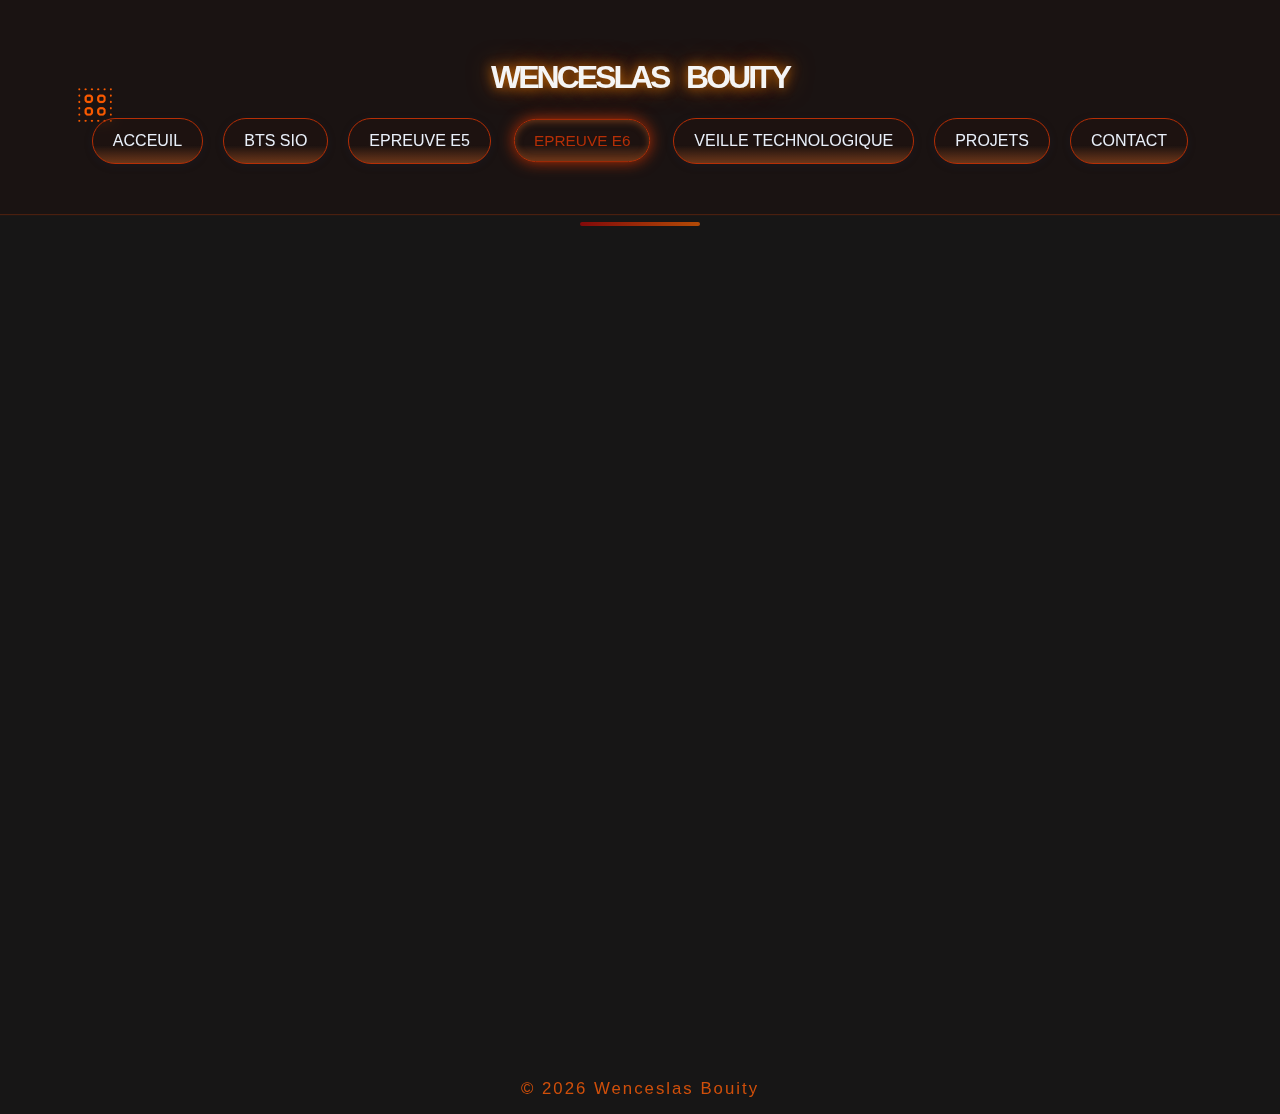
<file: Pages/epreuveE6.html>
<!DOCTYPE html>
<html lang="en">

<head>
    <meta charset="UTF-8">
    <meta name="viewport" content="width=device-width, initial-scale=1.0">
    <title>EPREUVE E6</title>
    <link rel="stylesheet" href="/CSS/styles.css">
    <script src="/JS/stars.js" defer></script>
    <link rel="icon" href="/img/select-many (1).png" type="image/x-icon">
    <style>
        @media (max-width: 768px) {
            .navbar {
                display: none;
                flex-direction: column;
                position: absolute;
                top: 70px;
                right: 20px;
                background-color: #333;
                padding: 10px;
                width: 200px;
                border-radius: 8px;
                opacity: 0;
                transform: translateY(-10px);
                transition: all 0.3s ease;
                z-index: 1000;
            }

            .navbar.visible {
                display: flex;
                opacity: 1;
                transform: translateY(0);
            }

            .hamburger {
                display: block;
                font-size: 28px;
                background: none;
                border: none;
                color: white;
                cursor: pointer;
                position: absolute;
                top: 40px;
                right: 20px;
                z-index: 1001;
            }
        }

        @media (min-width: 769px) {
            .hamburger {
                display: none;
            }

            .navbar {
                display: flex !important;
                position: static;
                opacity: 1 !important;
                transform: none !important;
            }
        }
    </style>
</head>

<body>
    <canvas id="stars-canvas" style="position:fixed;top:0;left:0;width:100vw;height:100vh;z-index:-1;"></canvas>
    <header class="header">
       <div style="position:absolute; display: flex; align-items: center; width: 100%;">
           <a href="/Pages/index.html"><img src="/img/select-many (1).png" alt="Logo de mon site"
            style="width: 50px; height: 50px; margin-right: 10px; padding: 0; margin-top: 30px; margin-left: 20px;"></a>
           <button class="hamburger" id="hamburger-btn" >&#9776;</button>
       </div>
        <div>
            <h1 class="header-title">WENCESLAS &nbsp; BOUITY</h1>
        </div>

        <nav class="navbar" id="navbar">
            <a href="index.html">ACCEUIL</a>
            <a href="/Pages/bts_sio.html">BTS SIO</a>
            <a href="/Pages/epreuveE5.html">EPREUVE E5</a>
            <a href="/Pages/epreuveE6.html" id="active">EPREUVE E6</a>
            <a href="/Pages/veille_technologique.html">VEILLE TECHNOLOGIQUE</a>
            <a href="/Pages/Projets.html">PROJETS</a>
            <a href="/Pages/contact.html">CONTACT</a>
        </nav>
    </header>
    <div class="hero">
        <main>

        </main>
        <script>
            document.querySelectorAll('.skill').forEach(skill => {
                skill.addEventListener('click', () => {
                    const definition = skill.getAttribute('data-definition');
                    const definitionBox = document.getElementById('definitionBox');
                    definitionBox.textContent = definition;
                    definitionBox.style.display = 'block';
                });
            });
            document.querySelectorAll('.skills').forEach(skills => {
                skills.addEventListener('click', () => {
                    const definition = skills.getAttribute('data-definition');
                    const definitionBo = document.getElementById('definitionBo');
                    definitionBo.textContent = definition;
                    definitionBo.style.display = 'block';
                });
            });
        </script>
        <style>
            .skill,
            .skills {
                cursor: pointer;
                padding: 10px;
                transition: background-color 0.2s;
            }

            .skill:hover,
            .skills:hover {
                background-color: #3c3732dd;
            }

            #definitionBox {
                background-color: #ffe6034c;
                backdrop-filter: blur(5px);
                border-left: 4px solid #ff0000;
                font-style: italic;
            }

            #definitionBo {
                background-color: #71ff8b69;
                backdrop-filter: blur(5px);
                border-left: 4px solid #ff3700;
                font-style: italic;
            }
        </style>
        <script>
            const btn = document.getElementById('hamburger-btn');
            const nav = document.getElementById('navbar');
            let isOpen = false;

            btn.addEventListener('click', () => {
                if (isOpen) {
                    nav.classList.remove('visible');
                    setTimeout(() => {
                        nav.style.display = 'none';
                    }, 300);
                    btn.innerHTML = '&#9776;'; // ☰
                } else {
                    nav.style.display = 'flex';
                    setTimeout(() => {
                        nav.classList.add('visible');
                    }, 10); // laisser le temps au DOM de réafficher
                    btn.innerHTML = '&times;'; // ✖
                }
                isOpen = !isOpen;
            });

            document.querySelectorAll('.navbar a').forEach(link => {
                link.addEventListener('click', () => {
                    if (isOpen) {
                        nav.classList.remove('visible');
                        setTimeout(() => {
                            nav.style.display = 'none';
                        }, 300);
                        btn.innerHTML = '&#9776;';
                        isOpen = false;
                    }
                });
            });
        </script>




        <footer class="footer">
            <p>&copy; 2026 Wenceslas Bouity</p>
        </footer>
    </div>
</body>

</html>
</file>
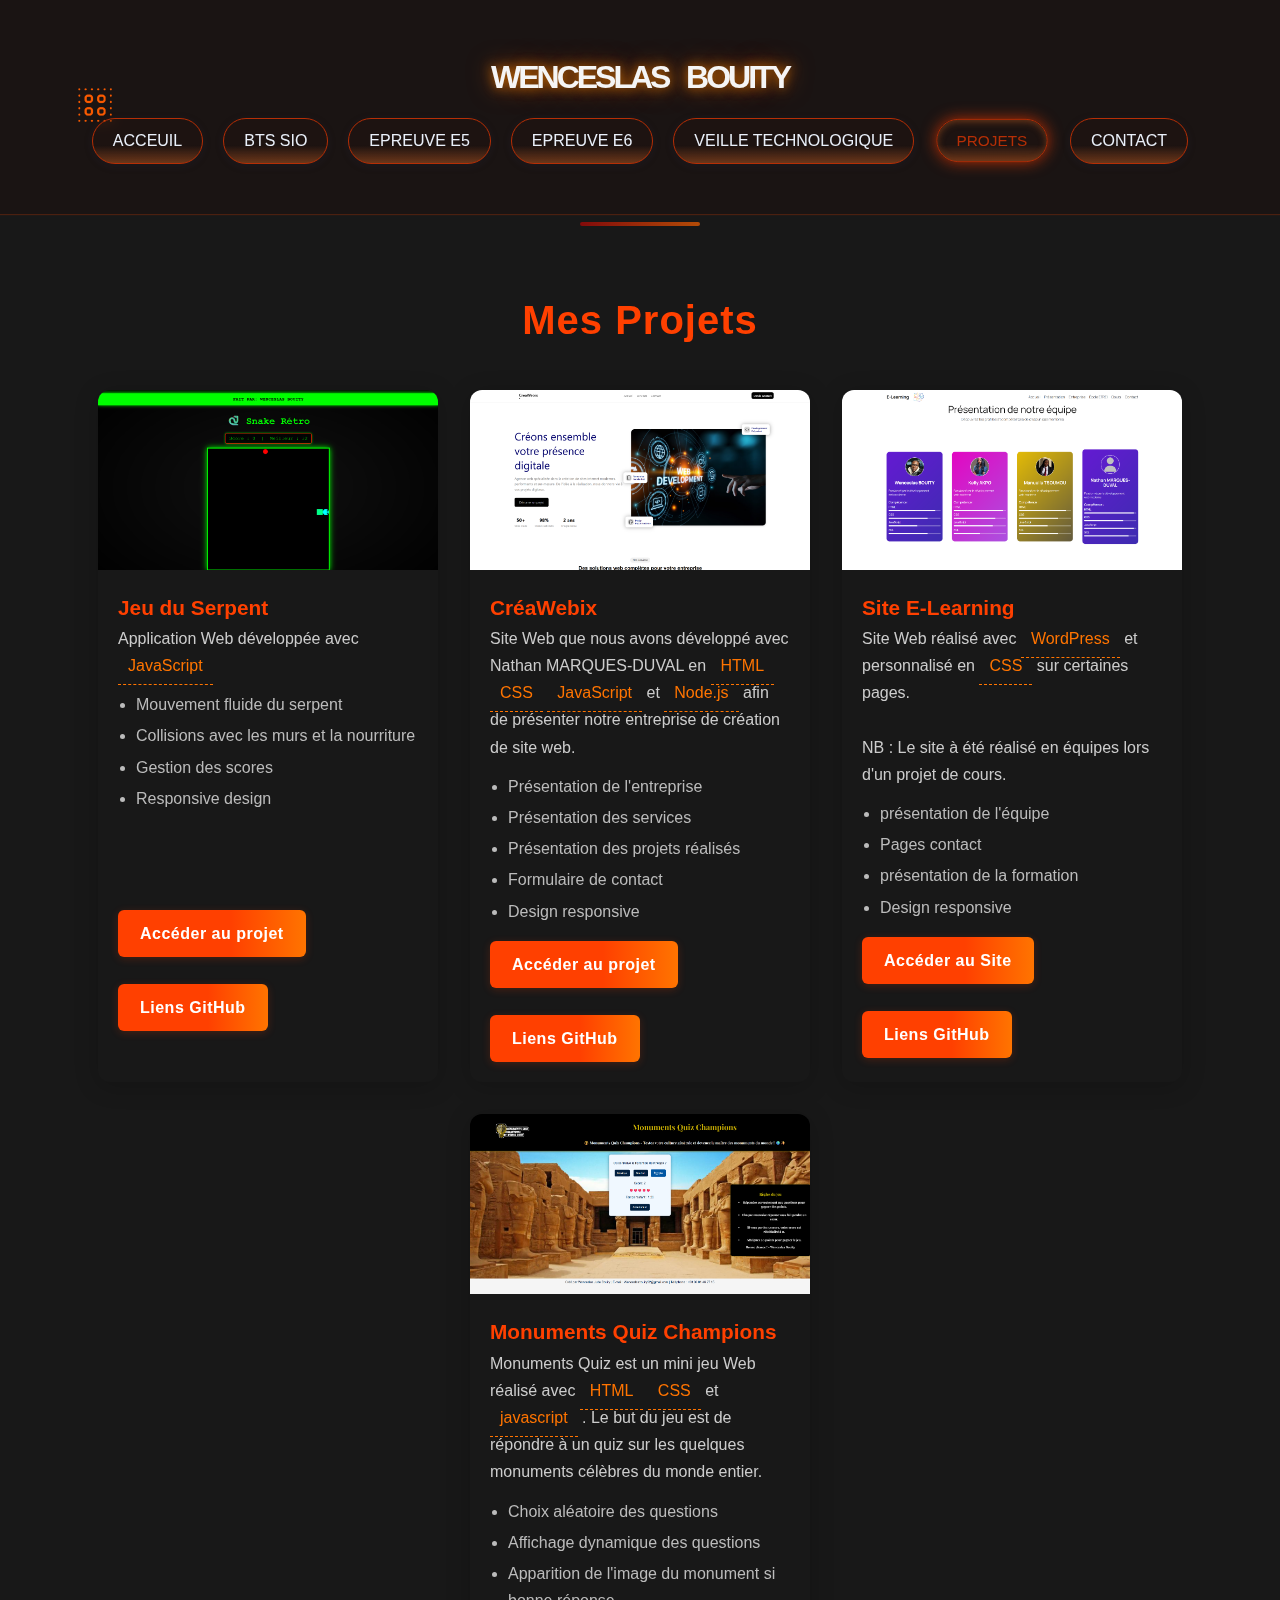
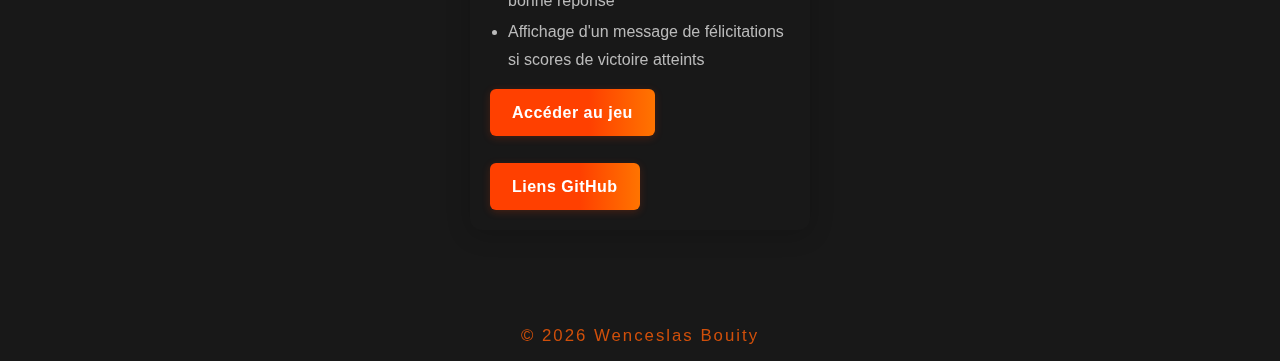
<file: Pages/Projets.html>
<!DOCTYPE html>
<html lang="en">

<head>
    <meta charset="UTF-8">
    <meta name="viewport" content="width=device-width, initial-scale=1.0">
    <title>PROGETS</title>
    <link rel="stylesheet" href="/CSS/styles.css">
    <link rel="stylesheet" href="/CSS/projet.css">
    <script src="/JS/stars.js" defer></script>
    <link rel="icon" href="/img/select-many (1).png" type="image/x-icon">
    <style>
        @media (max-width: 768px) {
            .navbar {
                display: none;
                flex-direction: column;
                position: absolute;
                top: 70px;
                right: 20px;
                background-color: #333;
                padding: 10px;
                width: 200px;
                border-radius: 8px;
                opacity: 0;
                transform: translateY(-10px);
                transition: all 0.3s ease;
                z-index: 1000;
            }

            .navbar.visible {
                display: flex;
                opacity: 1;
                transform: translateY(0);
            }

            .hamburger {
                display: block;
                font-size: 28px;
                background: none;
                border: none;
                color: white;
                cursor: pointer;
                position: absolute;
                top: 40px;
                right: 20px;
                z-index: 1001;
            }
        }

        @media (min-width: 769px) {
            .hamburger {
                display: none;
            }

            .navbar {
                display: flex !important;
                position: static;
                opacity: 1 !important;
                transform: none !important;
            }
        }
    </style>
</head>

<body>
    <canvas id="stars-canvas" style="position:fixed;top:0;left:0;width:100vw;height:100vh;z-index:-1;"></canvas>
    <header class="header">
        <div style="position:absolute; display: flex; align-items: center; width: 100%;">
            <a href="/index.html"><img src="/img/select-many (1).png" alt="Logo de mon site"
                    style="width: 50px; height: 50px; margin-right: 10px; padding: 0; margin-top: 30px; margin-left: 20px;"></a>
            <button class="hamburger" id="hamburger-btn">&#9776;</button>
        </div>
        <div>
            <h1 class="header-title">WENCESLAS &nbsp; BOUITY</h1>
        </div>

        <nav class="navbar" id="navbar">
            <a href="/index.html">ACCEUIL</a>
            <a href="/Pages/bts_sio.html">BTS SIO</a>
            <a href="/Pages/epreuveE5.html">EPREUVE E5</a>
            <a href="/Pages/epreuveE6.html">EPREUVE E6</a>
            <a href="/Pages/veille_technologique.html">VEILLE TECHNOLOGIQUE</a>
            <a href="/Pages/Projets.html" id="active">PROJETS</a>
            <a href="/Pages/contact.html">CONTACT</a>
        </nav>
    </header>
    <div class="hero">
        <main>
            <section class="portfolio-section" style="padding: 32px 0;">
                <h1 style="text-align:center; margin-bottom: 36px; color: rgb(255, 64, 0);">Mes Projets</h1>
                <div class="portfolio-grid" style="display: flex; flex-wrap: wrap; gap: 32px; justify-content: center;">
                    <!-- Projet 1 -->
                    <div class="portfolio-card">
                        <div style="height: 180px; overflow: hidden;">
                            <img src="/img/Capture d'écran 2025-05-20 175153.png" alt="Jeu du Serpent"
                                style="width:100%; height:100%; object-fit:cover;">
                        </div>
                        <div style="padding: 20px; flex: 1;">
                            <h3 style="margin-top:0;">Jeu du Serpent</h3>
                            <p style="color:#ccc;">
                                Application Web développée avec <span class="skill"
                                    data-definition="javascript est un langage de programmation interprété, principalement utilisé pour créer des pages web interactives.">JavaScript</span>
                            </p>
                            <ul style="color:#bbb; margin-bottom: 16px;">
                                <li>Mouvement fluide du serpent</li>
                                <li>Collisions avec les murs et la nourriture</li>
                                <li>Gestion des scores</li>
                                <li>Responsive design</li>
                            </ul><br><br><br>

                            <a href="#" class="access-btn" target="_blank">Accéder au projet</a><br><br>
                            <a href="#" class="access-btn">Liens GitHub</a>
                        </div>
                    </div>
                    <!-- Projet 2 -->
                    <div class="portfolio-card">
                        <div style="height: 180px; overflow: hidden;">
                            <img src="/img/webix.png" alt="CréaWebix"
                                style="width:100%; height:100%; object-fit:cover;">
                        </div>
                        <div style="padding: 20px; flex: 1;">
                            <h3 style="margin-top:0;">CréaWebix</h3>
                            <p style="color:#ccc;">
                                Site Web que nous avons développé avec Nathan MARQUES-DUVAL en <span class="skill"
                                    data-definition="html est un langage de balisage utilisé pour structurer le contenu des pages web.">HTML</span>
                                <span class="skill"
                                    data-definition="css est un langage de style utilisé pour décrire la présentation des pages web.">CSS</span>
                                <span class="skill"
                                    data-definition="javascript est un langage de programmation interprété, principalement utilisé pour créer des pages web interactives.">JavaScript</span>
                                et <span class="skill"
                                    data-definition="Node.js est un environnement d'exécution pour JavaScript, permettant de créer des applications côté serveur.">Node.js</span>
                                afin de présenter notre entreprise de création de site web.
                            </p>
                            <ul style="color:#bbb; margin-bottom: 16px;">
                                <li>Présentation de l'entreprise</li>
                                <li>Présentation des services</li>
                                <li>Présentation des projets réalisés</li>
                                <li>Formulaire de contact</li>
                                <li>Design responsive</li>
                            </ul>
                            <a href="#" class="access-btn" target="_blank">Accéder au projet</a><br><br>
                            <a href="https://github.com/Wens10/CreaWebix" class="access-btn" target="_blank">Liens GitHub</a>
                        </div>
                    </div>
                    <!-- Projet 3 -->
                    <div class="portfolio-card">
                        <div style="height: 180px; overflow: hidden;">
                            <img src="/img/Capture d'écran 2025-10-03 161119.png" alt="E-Learning" 
                                style="width:100%; height:100%; object-fit:cover;">
                        </div>
                        <div style="padding: 20px; flex: 1;">
                            <h3 style="margin-top:0;">Site E-Learning</h3>
                            <p style="color:#ccc;">
                                Site Web réalisé avec <span class="skill"
                                    data-definition="wordpress est un système de gestion de contenu open source, utilisé pour créer des sites web et des blogs.">WordPress</span>
                                et personnalisé en <span class="skill"
                                    data-definition="CSS est un langage de style utilisé pour décrire la présentation d'un document écrit en HTML ou XML.">CSS</span>
                                sur certaines pages. <br><br>
                                NB : Le site à été réalisé en équipes lors d'un projet de cours.
                            </p>
                            <ul style="color:#bbb; margin-bottom: 16px;">
                                <li>présentation de l'équipe</li>
                                <li>Pages contact</li>
                                <li>présentation de la formation</li>
                                <li>Design responsive</li>
                            </ul>
                            <a href="https://projet-wp.nathanmd.ovh/" class="access-btn" target="_blank">Accéder au Site</a><br><br>
                            <a href="#" class="access-btn">Liens GitHub</a>
                        </div>
                    </div>
                    <!-- Projet 4 -->
                    <div class="portfolio-card">
                        <div style="height: 180px; overflow: hidden;">
                            <img src="/img/quiz champions.png" alt="Monuments Quiz Champions"
                                style="width:100%; height:100%; object-fit:cover;">
                        </div>
                        <div style="padding: 20px; flex: 1;">
                            <h3 style="margin-top:0;">Monuments Quiz Champions</h3>
                            <p style="color:#ccc;">
                                Monuments Quiz est un mini jeu Web réalisé avec 
                                <span class="skill"data-definition="html est un langage de balisage utilisé pour structurer le contenu des pages web.">HTML</span>
                                <span class="skill"data-definition="css est un langage de style utilisé pour décrire la présentation des pages web.">CSS</span> et    
                                <span class="skill"data-definition="javascript est un langage de programmation interprété, principalement utilisé pour créer des pages web interactives.">javascript</span>
                                . Le but du jeu est de répondre à un quiz sur les quelques monuments célèbres du monde entier.                       
                            </p>
                            <ul style="color:#bbb; margin-bottom: 16px;">
                                <li>Choix aléatoire des questions</li>
                                <li>Affichage dynamique des questions</li>
                                <li>Apparition de l'image du monument si bonne réponse</li>
                                <li>Affichage d'un message de félicitations si scores de victoire atteints</li>
                            </ul>
                            <a href="https://monuments-quiz-champions.vercel.app/" class="access-btn" target="_blank">Accéder au jeu</a><br><br>
                            <a href="https://github.com/Wens10/Monuments_Quiz_Champions" class="access-btn" target="_blank">Liens GitHub</a>
                        </div>
                    </div>
                </div>
                <div id="definitionBox"
                    style="display:none; margin-top:24px; padding:12px; background:#ff74034c; border-left:4px solid #ff0000; font-style:italic;">
                </div>
            </section>
        </main>
        <script>
            document.querySelectorAll('.skill').forEach(skill => {
                skill.addEventListener('click', () => {
                    const definition = skill.getAttribute('data-definition');
                    const definitionBox = document.getElementById('definitionBox');
                    definitionBox.textContent = definition;
                    definitionBox.style.display = 'block';
                });
            });
            document.querySelectorAll('.skills').forEach(skills => {
                skills.addEventListener('click', () => {
                    const definition = skills.getAttribute('data-definition');
                    const definitionBo = document.getElementById('definitionBo');
                    definitionBo.textContent = definition;
                    definitionBo.style.display = 'block';
                });
            });
        </script>
        <style>
            .skill,
            .skills {
                cursor: pointer;
                padding: 10px;
                transition: background-color 0.2s;
            }

            .skill:hover,
            .skills:hover {
                background-color: #3c3732dd;
            }

            #definitionBox {
                background-color: #ffe6034c;
                backdrop-filter: blur(5px);
                border-left: 4px solid #ff0000;
                font-style: italic;
            }

            #definitionBo {
                background-color: #71ff8b69;
                backdrop-filter: blur(5px);
                border-left: 4px solid #ff3700;
                font-style: italic;
            }
        </style>
        <script>
            const btn = document.getElementById('hamburger-btn');
            const nav = document.getElementById('navbar');
            let isOpen = false;

            btn.addEventListener('click', () => {
                if (isOpen) {
                    nav.classList.remove('visible');
                    setTimeout(() => {
                        nav.style.display = 'none';
                    }, 300);
                    btn.innerHTML = '&#9776;'; // ☰
                } else {
                    nav.style.display = 'flex';
                    setTimeout(() => {
                        nav.classList.add('visible');
                    }, 10); // laisser le temps au DOM de réafficher
                    btn.innerHTML = '&times;'; // ✖
                }
                isOpen = !isOpen;
            });

            document.querySelectorAll('.navbar a').forEach(link => {
                link.addEventListener('click', () => {
                    if (isOpen) {
                        nav.classList.remove('visible');
                        setTimeout(() => {
                            nav.style.display = 'none';
                        }, 300);
                        btn.innerHTML = '&#9776;';
                        isOpen = false;
                    }
                });
            });
        </script>




        <footer class="footer">
            <p>&copy; 2026 Wenceslas Bouity</p>
        </footer>
    </div>
</body>

</html>
</file>
<file: CSS/style_bts.css>
about-content {
    display: flex;
    flex-direction: column;
    gap: 16px;
}

.about-span {
    font-weight: 700;
    color: #d04f0a;
}

.option {
    display: flex;
    gap: 28px;
    flex-wrap: wrap;
    margin-top: 70px;
}

.para_1 {
    flex: 1 1 270px;
    min-width: 220px;
    background: transparent;
    border-radius: 14px;
    box-shadow: 0 4px 24px #ff480044;
    padding: 24px;
    border: 1px solid #954c1b;
    position: relative;
    overflow: hidden;
}
</file>
<file: CSS/projet.css>
body {
                background: #181818;
                color: #fff;
                font-family: 'Segoe UI', Arial, sans-serif;
                margin: 0;
                padding: 0;
            }

            .portfolio-section {
                max-width: 2000px;
                margin: 0 auto;
                padding: 32px 16px;
            }

            .portfolio-section h1 {
                text-align: center;
                margin-bottom: 36px;
                color: rgb(255, 64, 0);
                font-size: 2.5rem;
                letter-spacing: 1px;
            }

            .portfolio-grid {
                display: flex;
                flex-wrap: wrap;
                gap: 32px;
                justify-content: center;
            }

            .portfolio-card {
                background: transparent;
                border-radius: 12px;
                box-shadow: 0 4px 24px #00000033;
                overflow: hidden;
                display: flex;
                flex-direction: column;
                width: 340px;
                transition: transform 0.2s, box-shadow 0.2s;
            }

            .portfolio-card:hover {
                transform: translateY(-6px) scale(1.03);
                box-shadow: 0 8px 32px #913a1e45;
            }

            .portfolio-card img {
                width: 100%;
                height: 180px;
                object-fit: cover;
                display: block;
            }

            .portfolio-card h3 {
                margin-top: 0;
                color: #ff4000;
                font-size: 1.3rem;
            }

            .portfolio-card p {
                color: #ccc;
                margin-bottom: 12px;
            }

            .portfolio-card ul {
                color: #bbb;
                margin-bottom: 16px;
                padding-left: 18px;
            }

            .portfolio-card li {
                margin-bottom: 4px;
            }

            .access-btn {
                display: inline-block;
                background: linear-gradient(90deg, #ff4000 60%, #ff7400 100%);
                color: #fff;
                padding: 10px 22px;
                border-radius: 6px;
                text-decoration: none;
                font-weight: 600;
                letter-spacing: 0.5px;
                transition: background 0.2s, box-shadow 0.2s;
                box-shadow: 0 2px 8px #ff400033;
            }

            .access-btn:hover {
                background: linear-gradient(90deg, #ff7400 60%, #ff4000 100%);
                box-shadow: 0 4px 16px #ff400066;
            }

            .skill {
                color: #ff7400;
                border-bottom: 1px dashed #ff7400;
                cursor: pointer;
                transition: color 0.2s;
                position: relative;
            }

            .skill:hover {
                color: #fff;
            }

            #definitionBox {
                display: none;
                margin-top: 24px;
                padding: 12px;
                background: #ff74034c;
                border-left: 4px solid #ff0000;
                font-style: italic;
                color: #fff;
                max-width: 600px;
                margin-left: auto;
                margin-right: auto;
                border-radius: 6px;
            }

            @media (max-width: 900px) {
                .portfolio-grid {
                    flex-direction: column;
                    align-items: center;
                    gap: 24px;
                }
                .portfolio-card {
                    width: 95%;
                    max-width: 400px;
                }
            }
</file>
<file: CSS/styles.css>
/* Reset & base styles */
* {
    box-sizing: border-box;
    margin: 0;
    padding: 0;
}

body {
    font-family: 'Segoe UI', 'Orbitron', Arial, sans-serif;
    background: rgb(23, 22, 22);
    color: #eaf0fa;
    line-height: 1.7;
    min-height: 100vh;
    position: relative;
    overflow-x: hidden;
}



/* Futuristic glowing stars background */
body::before {
    content: "";
    position: fixed;
    inset: 0;
    z-index: -1;
    background: url('https://www.transparenttextures.com/patterns/stardust.png');
    opacity: 0.18;
}

/* Header */
.header {
    background: rgba(33, 16, 11, 0.339);
    backdrop-filter: blur(5px);
    -webkit-backdrop-filter: blur(3px);
    color: #fff;
    padding: 50px;
    box-shadow: 0px 1px 1px rgba(150, 45, 4, 0.404);
    position: fixed;
    position: sticky;
    top: 0;
    z-index: 1000;
}

.hamburger {
    display: none;
    font-size: 28px;
    background: none;
    border: none;
    color: white;
    cursor: pointer;
}

@media (max-width: 768px) {
    .hamburger {
        display: block;
    }



}

.header::after {
    content: "";
    position: absolute;
    left: 50%;
    bottom: -12px;
    transform: translateX(-50%);
    width: 120px;
    height: 4px;
    background: linear-gradient(90deg, #af0505 0%, #f66200 100%);
    border-radius: 2px;
    opacity: 0.7;
}

.header-title {
    font-family: 'Orbitron', 'Segoe UI', Arial, sans-serif;
    font-size: 2rem;
    color: whitesmoke;
    letter-spacing: -3px;
    font-weight: 800;
    text-align: center;
    margin-bottom: 14px;
    text-shadow: 0 0 12px #d27000, 0 0 24px #90390e;
    margin-top: px;
}

.navbar {
    display: flex;
    justify-content: center;
    gap: 20px;
    margin-top: 10px;
}

.navbar a {
    color: #eaf0fa;
    text-decoration: none;
    font-weight: 300;
    padding: 8px 20px;
    border-radius: 27px;
    background: linear-gradient(180deg, transparent 60%, #6c371a 100%);
    backdrop-filter: blur(6px);
    -webkit-backdrop-filter: blur(6px);
    box-shadow: 0 2px 8px #23294633;
    border: 1px solid #b62f06;
    transition: background 0.2s, box-shadow 0.2s, color 0.2s, transform 0.1s;
    font-family: 'Orbitron', 'Segoe UI', Arial, sans-serif;
}



.navbar a:focus {
    outline: 2px solid #b62f06;
    color: #b62f06;
}

.navbar a:hover,
#active {
    background: linear-gradient(180deg, transparent 60%, #6c371a 100%);
    box-shadow: 0 0 16px #b62f06, inset 0 2px 8px #6c371a;
    color: #b62f06;
    transform: scale(0.96);
}

.hero {
    display: flex;
    flex-direction: column;
    justify-content: center;
    min-height: 100vh;
}

/* Main layout */
main {
    flex: 1;
    max-width: 1150px;
    margin: 40px auto;
    padding: 0 28px;
    display: flex;
    flex-direction: column;
    gap: 38px;
}

/* Section titles */
main h2 {
    font-family: 'Orbitron', 'Segoe UI', Arial, sans-serif;
    font-size: 2rem;
    color: #d04f0a;
    margin-bottom: 16px;
    border-left: 6px solid #a94d0c;
    padding-left: 16px;
    font-weight: 700;
    letter-spacing: 2px;
}

/* About */
.A_propos_de_moi {
    background: transparent;
    border-radius: 14px;
    box-shadow: 0 4px 24px #ff660044;
    padding: 28px;
    border: 1px solid #5b2b03;
    position: relative;
    overflow: hidden;



}

.A_propos_de_moi p {
    width: 600px;
}

.A_propos_de_moi_img {
    float: right;
}


.A_propos_de_moi img {
    width: 320px;
    height: auto;
    border-radius: 10px;
    box-shadow: 0 4px #ff480044;
    margin-bottom: 16px;
    display: flex;
}

.links_social_media {
    display: flex;
    flex-direction: column;
    align-items: center;
    gap: 12px;
    margin-left: 20px;
    float: right;
}

.links_social_media_icons {
    display: flex;
    flex-direction: row;
    align-items: center;
    gap: 12px;
    margin-left: 20px;
    float: right;
    font-size: 3px;
}

.links_social_media_icons a img {
    width: 38px;
    height: 38px;
}
.links_social_media_icons a {
   position: relative;
   display: inline-flex;
   z-index: 10;
}
.links_social_media {
    position: relative;
    z-index: 0;
}

.A_propos_de_moi a {
    color: black;
    text-decoration: none;
    transition: color 0.3s;
}
.A_propos_de_moi a:hover {
    color: green;
}



.A_propos_de_moi>* {
    position: relative;
    z-index: 1;
}

/* Parcours */
.Mon_parcours {
    display: flex;
    gap: 28px;
    flex-wrap: wrap;
}

.Mon_parcours>div {
    background: transparent;
    border-radius: 14px;
    box-shadow: 0 4px 24px #ff480044;
    padding: 24px;
    flex: 1 1 270px;
    min-width: 220px;
    border: 1px solid #954c1b;
    position: relative;
    overflow: hidden;
}



.Mon_parcours h2 {
    font-size: 1.3rem;
    color: #d04f0a;
    margin-bottom: 8px;
    font-family: 'Orbitron', 'Segoe UI', Arial, sans-serif;

}

/* Experiences */
.Experiences_Professionnelles {
    background: transparent;
    border-radius: 14px;
    box-shadow: 0 4px 24px #bc580544;
    padding: 28px;
    border: 1px solid #cf5e0c;
    position: relative;
    overflow: hidden;
}

.Experiences_Professionnelles>div {
    margin-bottom: 22px;
}

.Experiences_Professionnelles h3 {
    font-size: 1.15rem;
    color: #d04f0a;
    margin-bottom: 6px;
    font-family: 'Orbitron', 'Segoe UI', Arial, sans-serif;
}

.Experiences_Professionnelles span {
    color: #ffffff;
    font-weight: 700;
    background: #de61026e;
    padding: 2px 8px;
    border-radius: 4px;
}

/* Competences */
.Competences {
    background: transparent;
    border-radius: 14px;
    box-shadow: 0 4px 24px #23294644;
    padding: 28px;
    display: flex;
    flex-direction: column;
    gap: 28px;
    border: 1px solid #cf5e0c;
    position: relative;
    overflow: hidden;
}

.Competences>div {
    display: flex;
    flex-wrap: wrap;
    gap: 22px;
}

.Competences h3 {
    width: 100%;
    font-size: 1.3rem;
    color: #d04f0a;
    margin-bottom: 10px;
    font-family: 'Orbitron', 'Segoe UI', Arial, sans-serif;

}

.Competences h4 {
    font-size: 1.05rem;
    color: #ff610c;
    margin-bottom: 6px;
    font-family: 'Orbitron', 'Segoe UI', Arial, sans-serif;
}

.Competences>div>div {
    background: rgba(0, 0, 0, 0.45);
    backdrop-filter: blur(3px);
    -webkit-backdrop-filter: blur(3px);
    border-radius: 10px;
    box-shadow: 0 2px 8px #cf5e0c;
    padding: 14px 18px;
    min-width: 130px;
    flex: 1 1 130px;
    display: flex;
    flex-direction: column;
    align-items: center;
    gap: 6px;
    border: 1px solid #d04f0a;
    transition: box-shadow 0.2s;
}

.Competences>div>div:hover {
    box-shadow: 0 0 16px #ff590099;
}

.Competences img {
    width: 36px;
    height: 36px;
    margin-bottom: 6px;
    filter: drop-shadow(0 0 8px #ffffff88);
}

/* Footer */
.footer {
    color: #d04f0a;
    text-align: center;
    padding: 10px 0;
    margin-top: 10px;
    font-size: 1.05rem;
    letter-spacing: 2px;

}

/* Responsive */
@media (max-width: 900px) {
    main {
        max-width: 99vw;
        padding: 0 10px;
    }

    .Mon_parcours {
        flex-direction: column;
        gap: 18px;
    }

    .Competences>div {
        gap: 14px;
    }
}

@media (max-width: 600px) {
    .header-title {
        font-size: 1.4rem;
    }

    .header {
        padding: 50px 0.5px;
        position: sticky;
        top: 0;
        z-index: 1000;
    }

    .navbar {
        gap: 14px;
        flex-wrap: wrap;
    }

    main h2 {
        font-size: 1.1rem;
        padding-left: 8px;
    }

    .footer {
        font-size: 0.92rem;
    }
}


@media (max-width: 700px) {
    .A_propos_de_moi img {
        width: 180px;
        max-width: 220px;
        display: block;
        margin: 0 auto 16px auto;
    }

    .links_social_media_icons a img {
        width: 30px;
        height: 30px;

    }

    .A_propos_de_moi p {
        width: 100%;
    }
}
@media (max-width: 500px) {
    .A_propos_de_moi img {
        width: 180px;
        max-width: 220px;
        display: block;
        margin: 0 auto 16px auto;
    }

    .links_social_media_icons a img {
        width: 30px;
        height: 30px;

    }

    .A_propos_de_moi p {
        width: 100%;
    }
}










/* Additional styles for veille_technologique.html */
</file>
